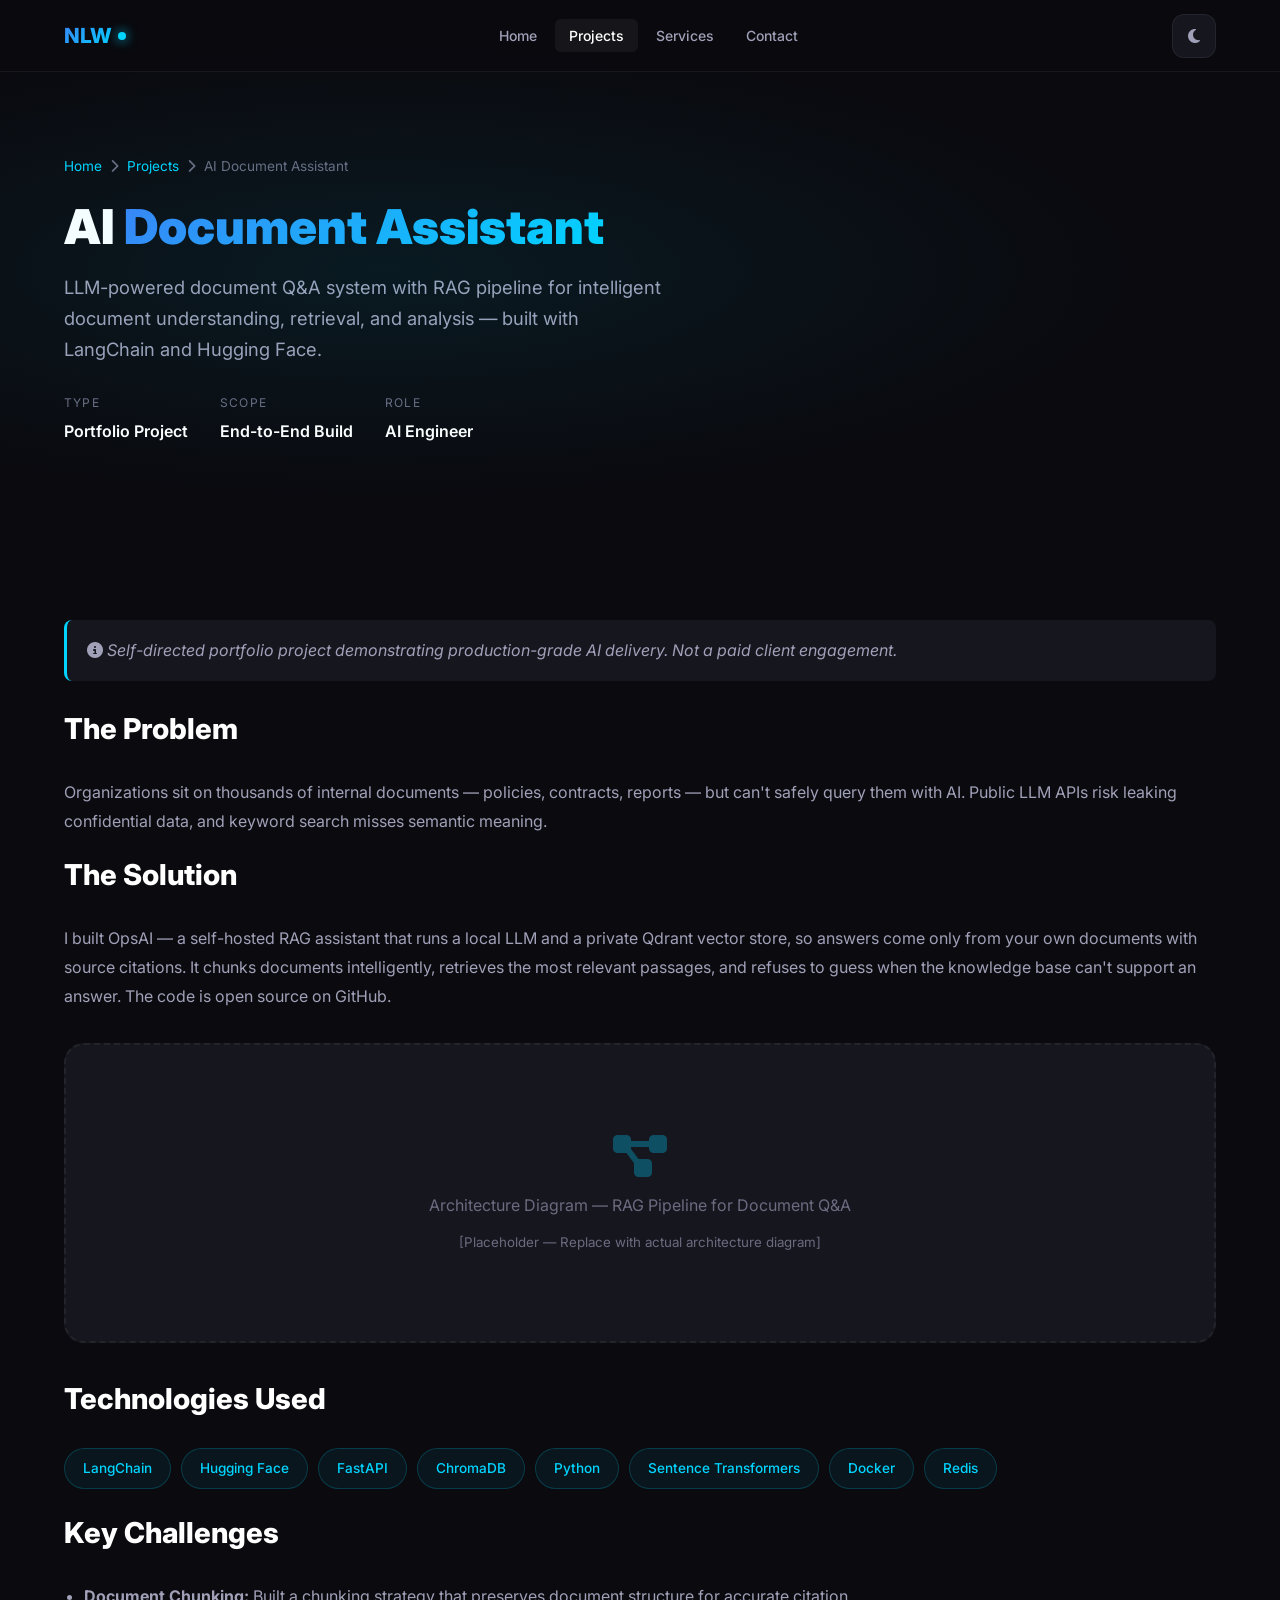
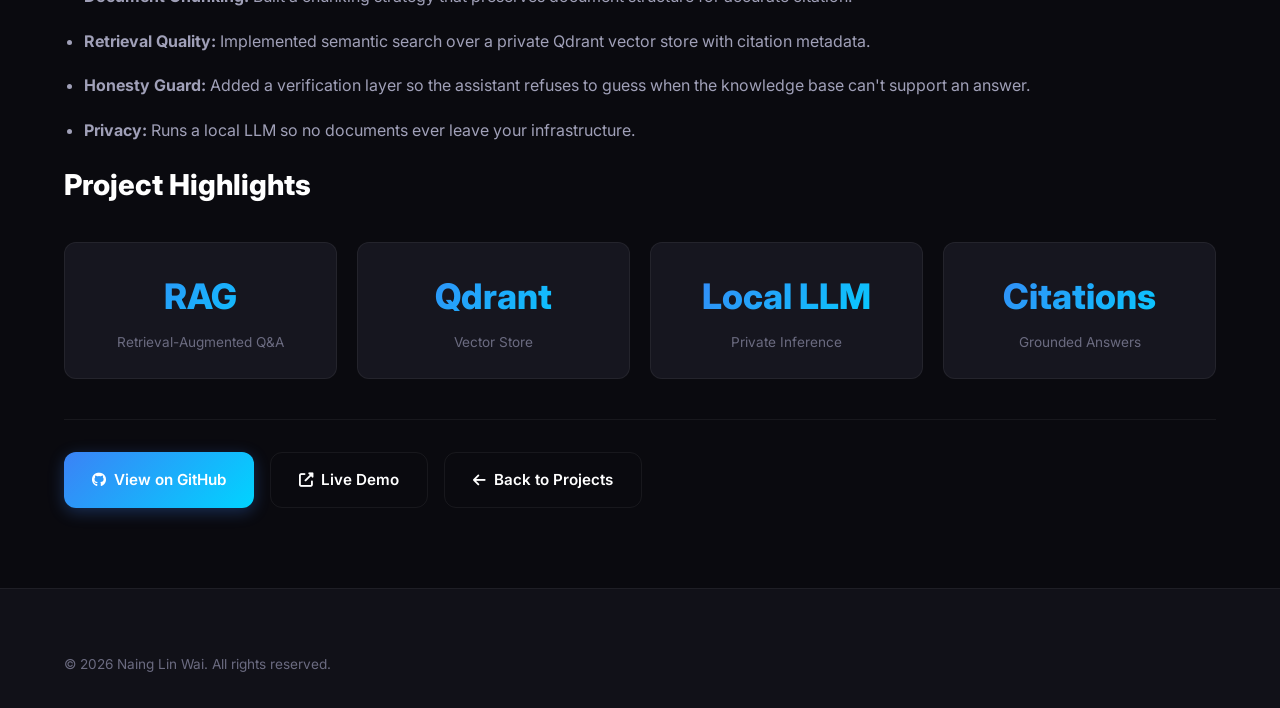
<file: projects/ai-document-assistant.html>
<!DOCTYPE html>
<html lang="en" data-theme="dark">
<head>
    <meta charset="UTF-8">
    <meta name="viewport" content="width=device-width, initial-scale=1.0">
    <meta name="description" content="AI Document Assistant — LLM-powered document Q&A system with RAG pipeline for intelligent document understanding using LangChain and Hugging Face.">
    <title>AI Document Assistant — Project Case Study | Naing Lin Wai</title>
    <link rel="stylesheet" href="https://cdnjs.cloudflare.com/ajax/libs/font-awesome/6.5.1/css/all.min.css">
    <link href="https://fonts.googleapis.com/css2?family=Inter:wght@300;400;500;600;700;800;900&family=JetBrains+Mono:wght@400;500;600&display=swap" rel="stylesheet">
    <link rel="stylesheet" href="../css/style.css">
    <style>
        .project-hero{min-height:60vh;display:flex;align-items:center;padding:120px 0 60px;position:relative;overflow:hidden}
        .project-hero::before{content:'';position:absolute;inset:0;background:radial-gradient(ellipse at 30% 50%,rgba(0,212,255,0.08) 0%,transparent 60%)}
        .project-breadcrumb{display:flex;align-items:center;gap:8px;font-size:.85rem;color:var(--text-muted);margin-bottom:20px}
        .project-breadcrumb a{color:var(--color-cyan-accent)}
        .project-hero h1{font-size:clamp(2rem,4vw,3rem);font-weight:900;margin-bottom:16px;line-height:1.2}
        .project-hero .subtitle{font-size:1.15rem;color:var(--text-secondary);max-width:600px;margin-bottom:28px}
        .project-meta{display:flex;flex-wrap:wrap;gap:32px}
        .project-meta-item{display:flex;flex-direction:column;gap:4px}
        .project-meta-item span:first-child{font-size:.75rem;text-transform:uppercase;letter-spacing:.1em;color:var(--text-muted)}
        .project-meta-item span:last-child{font-weight:600;color:var(--text-primary)}
        .project-section{padding:80px 0}
        .project-section h2{font-size:1.8rem;font-weight:800;margin-bottom:24px}
        .project-section h3{font-size:1.3rem;font-weight:700;margin-bottom:12px;margin-top:32px}
        .project-section p,.project-section li{color:var(--text-secondary);line-height:1.8;margin-bottom:16px}
        .project-section ul{padding-left:20px}
        .architecture-placeholder{width:100%;min-height:300px;background:var(--bg-card);border:2px dashed var(--border-color);border-radius:var(--radius-lg);display:flex;flex-direction:column;align-items:center;justify-content:center;color:var(--text-muted);gap:12px;margin:32px 0}
        .architecture-placeholder i{font-size:3rem;color:var(--color-cyan-accent);opacity:.3}
        .results-grid{display:grid;grid-template-columns:repeat(auto-fit,minmax(180px,1fr));gap:20px;margin:32px 0}
        .result-card{text-align:center;padding:24px;background:var(--bg-card);border:1px solid var(--border-color);border-radius:var(--radius-md)}
        .result-card .result-number{font-size:2.2rem;font-weight:800;background:var(--gradient-primary);-webkit-background-clip:text;-webkit-text-fill-color:transparent;background-clip:text;display:block}
        .result-card .result-label{font-size:.85rem;color:var(--text-muted);display:block;margin-top:4px}
        .tech-stack{display:flex;flex-wrap:wrap;gap:10px;margin:20px 0}
        .tech-badge{padding:8px 18px;font-size:.85rem;font-weight:500;background:rgba(0,212,255,0.06);color:var(--color-cyan-accent);border:1px solid var(--border-accent);border-radius:100px}
        .project-links-bar{display:flex;flex-wrap:wrap;gap:16px;margin-top:40px;padding-top:32px;border-top:1px solid var(--border-color)}
    </style>
</head>
<body class="is-preload">

<nav class="navbar" id="navbar">
    <div class="nav-container">
        <a href="../index.html" class="nav-logo"><span class="logo-text">NLW</span><span class="logo-dot"></span></a>
        <ul class="nav-links">
            <li><a href="../index.html#home" class="nav-link">Home</a></li>
            <li><a href="../index.html#projects" class="nav-link active">Projects</a></li>
            <li><a href="../index.html#services" class="nav-link">Services</a></li>
            <li><a href="../index.html#contact" class="nav-link">Contact</a></li>
        </ul>
        <div class="nav-actions">
            <button class="theme-toggle" id="theme-toggle" aria-label="Toggle theme"><i class="fas fa-sun"></i><i class="fas fa-moon"></i></button>
        </div>
    </div>
</nav>

<section class="project-hero">
    <div class="container">
        <div class="project-breadcrumb">
            <a href="../index.html">Home</a> <i class="fas fa-chevron-right"></i>
            <a href="../index.html#projects">Projects</a> <i class="fas fa-chevron-right"></i>
            <span>AI Document Assistant</span>
        </div>
        <h1>AI <span class="gradient-text">Document Assistant</span></h1>
        <p class="subtitle">LLM-powered document Q&A system with RAG pipeline for intelligent document understanding, retrieval, and analysis — built with LangChain and Hugging Face.</p>
        <div class="project-meta">
            <div class="project-meta-item"><span>Type</span><span>Portfolio Project</span></div>
            <div class="project-meta-item"><span>Scope</span><span>End-to-End Build</span></div>
            <div class="project-meta-item"><span>Role</span><span>AI Engineer</span></div>
        </div>
    </div>
</section>

<section class="project-section">
    <div class="container">
        <p class="project-note" style="padding:16px 20px;border-left:3px solid var(--color-cyan-accent);background:var(--bg-card);border-radius:8px;margin-bottom:24px;"><i class="fas fa-info-circle"></i> <em>Self-directed portfolio project demonstrating production-grade AI delivery. Not a paid client engagement.</em></p>
        <h2>The Problem</h2>
        <p>Organizations sit on thousands of internal documents — policies, contracts, reports — but can't safely query them with AI. Public LLM APIs risk leaking confidential data, and keyword search misses semantic meaning.</p>

        <h2>The Solution</h2>
        <p>I built OpsAI — a self-hosted RAG assistant that runs a local LLM and a private Qdrant vector store, so answers come only from your own documents with source citations. It chunks documents intelligently, retrieves the most relevant passages, and refuses to guess when the knowledge base can't support an answer. The code is open source on GitHub.</p>

        <div class="architecture-placeholder">
            <i class="fas fa-project-diagram"></i>
            <span>Architecture Diagram — RAG Pipeline for Document Q&A</span>
            <small>[Placeholder — Replace with actual architecture diagram]</small>
        </div>

        <h2>Technologies Used</h2>
        <div class="tech-stack">
            <span class="tech-badge">LangChain</span><span class="tech-badge">Hugging Face</span><span class="tech-badge">FastAPI</span><span class="tech-badge">ChromaDB</span>
            <span class="tech-badge">Python</span><span class="tech-badge">Sentence Transformers</span><span class="tech-badge">Docker</span><span class="tech-badge">Redis</span>
        </div>

        <h2>Key Challenges</h2>
        <ul>
            <li><strong>Document Chunking:</strong> Built a chunking strategy that preserves document structure for accurate citation.</li>
            <li><strong>Retrieval Quality:</strong> Implemented semantic search over a private Qdrant vector store with citation metadata.</li>
            <li><strong>Honesty Guard:</strong> Added a verification layer so the assistant refuses to guess when the knowledge base can't support an answer.</li>
            <li><strong>Privacy:</strong> Runs a local LLM so no documents ever leave your infrastructure.</li>
        </ul>

        <h2>Project Highlights</h2>
        <div class="results-grid">
            <div class="result-card"><span class="result-number">RAG</span><span class="result-label">Retrieval-Augmented Q&amp;A</span></div>
            <div class="result-card"><span class="result-number">Qdrant</span><span class="result-label">Vector Store</span></div>
            <div class="result-card"><span class="result-number">Local LLM</span><span class="result-label">Private Inference</span></div>
            <div class="result-card"><span class="result-number">Citations</span><span class="result-label">Grounded Answers</span></div>
        </div>

        <div class="project-links-bar">
            <a href="https://github.com/nainglinwai1/opsai" target="_blank" rel="noopener" class="btn btn-primary"><i class="fab fa-github"></i> View on GitHub</a>
            <a href="#" class="btn btn-secondary"><i class="fas fa-external-link-alt"></i> Live Demo</a>
            <a href="../index.html#projects" class="btn btn-secondary"><i class="fas fa-arrow-left"></i> Back to Projects</a>
        </div>
    </div>
</section>

<footer class="footer"><div class="container"><div class="footer-bottom" style="border-top:none;padding-top:0"><p>&copy; 2026 Naing Lin Wai. All rights reserved.</p></div></div></footer>

<script>
    (function(){
        var t=document.getElementById('theme-toggle');
        if(t){t.addEventListener('click',function(){var h=document.documentElement;var c=h.getAttribute('data-theme');var n=c==='dark'?'light':'dark';h.setAttribute('data-theme',n);localStorage.setItem('theme',n)})}
        var s=localStorage.getItem('theme');if(s)document.documentElement.setAttribute('data-theme',s);
        setTimeout(function(){document.body.classList.remove('is-preload')},100);
    })();
</script>
</body>
</html>
</file>
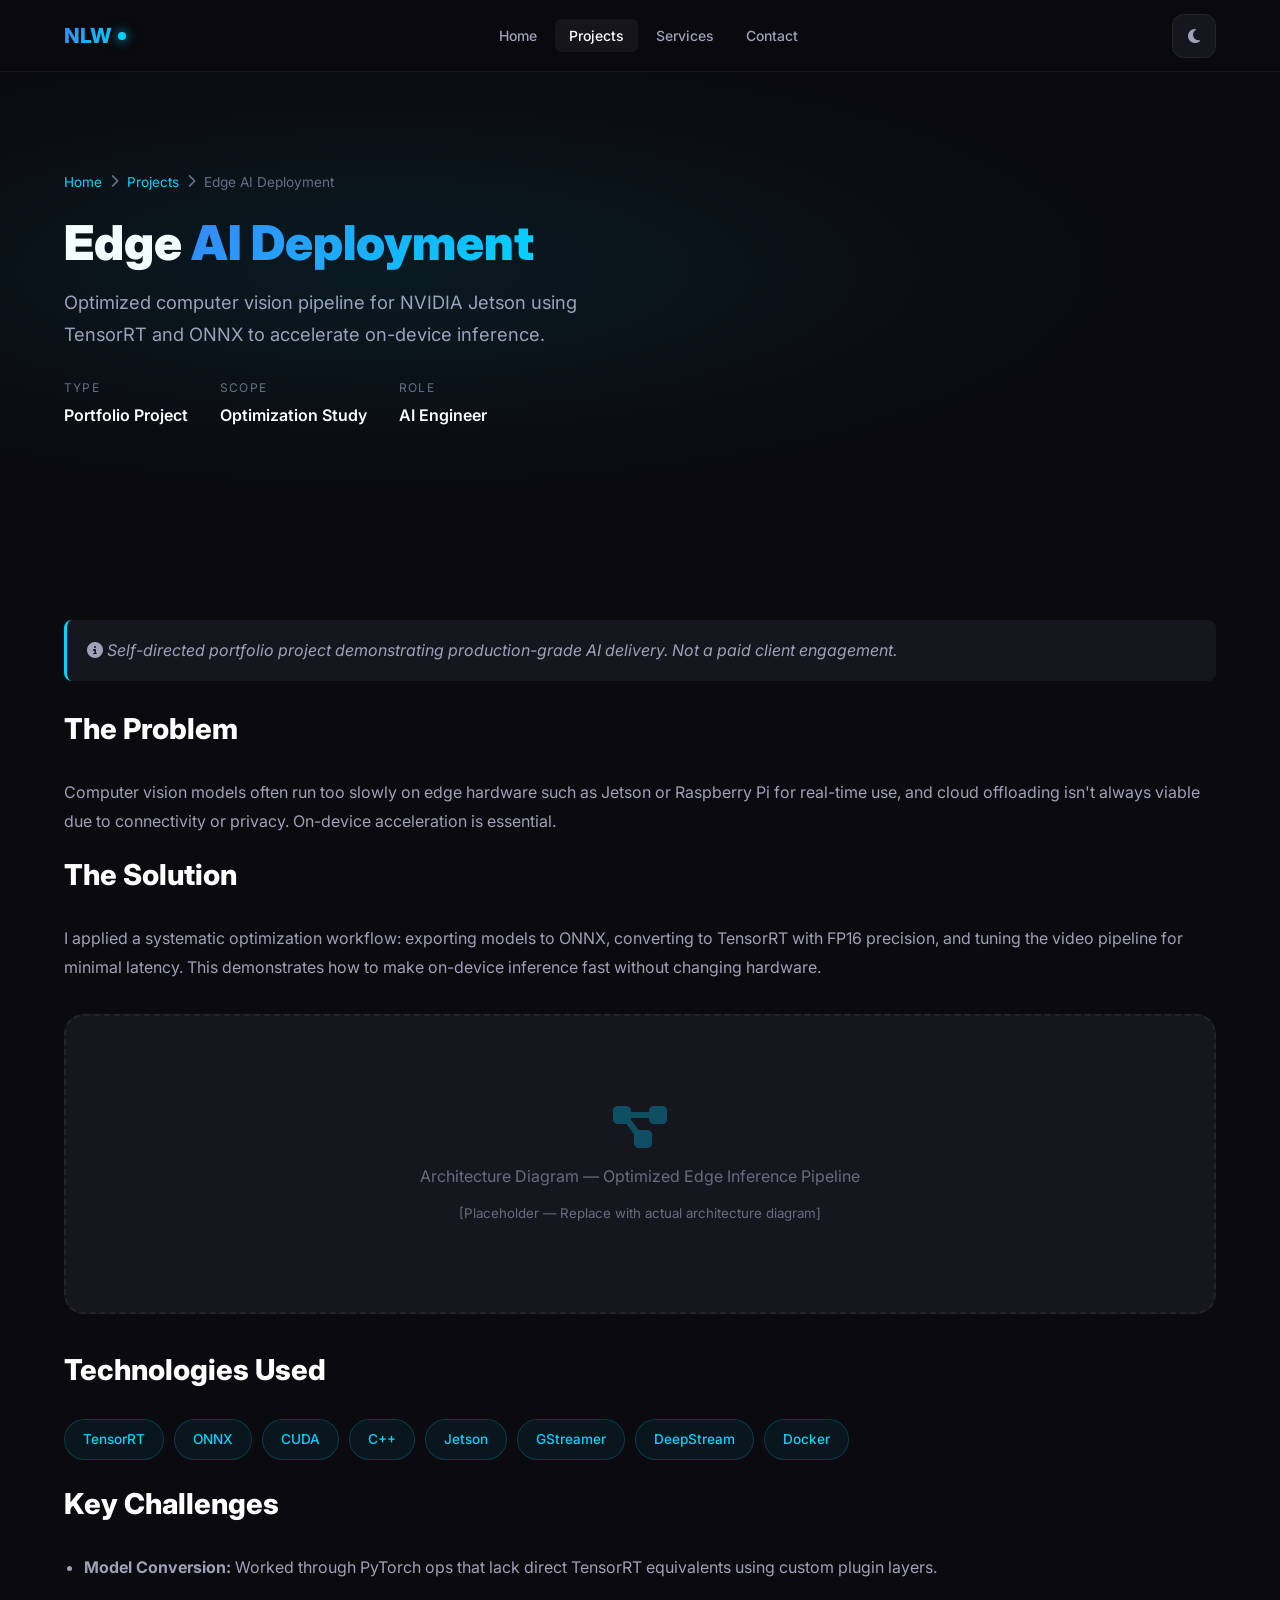
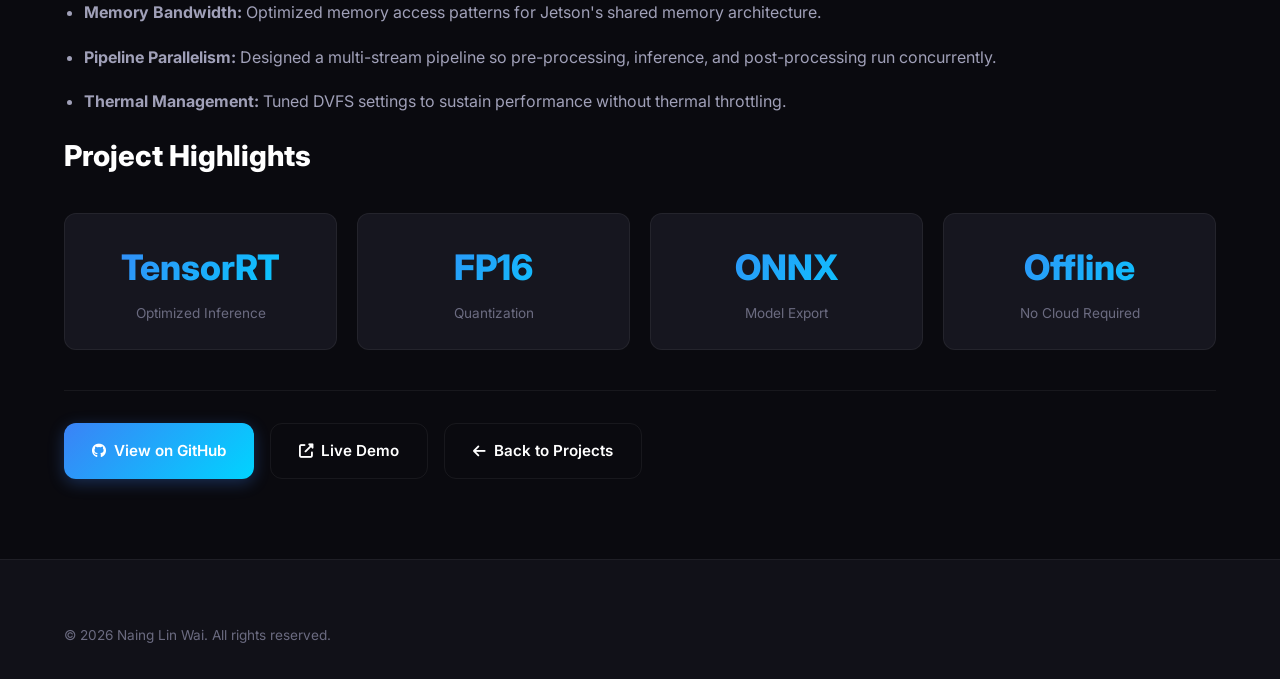
<file: projects/edge-ai-deployment.html>
<!DOCTYPE html>
<html lang="en" data-theme="dark">
<head>
    <meta charset="UTF-8">
    <meta name="viewport" content="width=device-width, initial-scale=1.0">
    <meta name="description" content="Edge AI Deployment — Optimized computer vision pipeline for NVIDIA Jetson using TensorRT and ONNX acceleration.">
    <title>Edge AI Deployment — Project Case Study | Naing Lin Wai</title>
    <link rel="stylesheet" href="https://cdnjs.cloudflare.com/ajax/libs/font-awesome/6.5.1/css/all.min.css">
    <link href="https://fonts.googleapis.com/css2?family=Inter:wght@300;400;500;600;700;800;900&family=JetBrains+Mono:wght@400;500;600&display=swap" rel="stylesheet">
    <link rel="stylesheet" href="../css/style.css">
    <style>
        .project-hero{min-height:60vh;display:flex;align-items:center;padding:120px 0 60px;position:relative;overflow:hidden}
        .project-hero::before{content:'';position:absolute;inset:0;background:radial-gradient(ellipse at 30% 50%,rgba(0,212,255,0.08) 0%,transparent 60%)}
        .project-breadcrumb{display:flex;align-items:center;gap:8px;font-size:.85rem;color:var(--text-muted);margin-bottom:20px}
        .project-breadcrumb a{color:var(--color-cyan-accent)}
        .project-hero h1{font-size:clamp(2rem,4vw,3rem);font-weight:900;margin-bottom:16px;line-height:1.2}
        .project-hero .subtitle{font-size:1.15rem;color:var(--text-secondary);max-width:600px;margin-bottom:28px}
        .project-meta{display:flex;flex-wrap:wrap;gap:32px}
        .project-meta-item{display:flex;flex-direction:column;gap:4px}
        .project-meta-item span:first-child{font-size:.75rem;text-transform:uppercase;letter-spacing:.1em;color:var(--text-muted)}
        .project-meta-item span:last-child{font-weight:600;color:var(--text-primary)}
        .project-section{padding:80px 0}
        .project-section h2{font-size:1.8rem;font-weight:800;margin-bottom:24px}
        .project-section h3{font-size:1.3rem;font-weight:700;margin-bottom:12px;margin-top:32px}
        .project-section p,.project-section li{color:var(--text-secondary);line-height:1.8;margin-bottom:16px}
        .project-section ul{padding-left:20px}
        .architecture-placeholder{width:100%;min-height:300px;background:var(--bg-card);border:2px dashed var(--border-color);border-radius:var(--radius-lg);display:flex;flex-direction:column;align-items:center;justify-content:center;color:var(--text-muted);gap:12px;margin:32px 0}
        .architecture-placeholder i{font-size:3rem;color:var(--color-cyan-accent);opacity:.3}
        .results-grid{display:grid;grid-template-columns:repeat(auto-fit,minmax(180px,1fr));gap:20px;margin:32px 0}
        .result-card{text-align:center;padding:24px;background:var(--bg-card);border:1px solid var(--border-color);border-radius:var(--radius-md)}
        .result-card .result-number{font-size:2.2rem;font-weight:800;background:var(--gradient-primary);-webkit-background-clip:text;-webkit-text-fill-color:transparent;background-clip:text;display:block}
        .result-card .result-label{font-size:.85rem;color:var(--text-muted);display:block;margin-top:4px}
        .tech-stack{display:flex;flex-wrap:wrap;gap:10px;margin:20px 0}
        .tech-badge{padding:8px 18px;font-size:.85rem;font-weight:500;background:rgba(0,212,255,0.06);color:var(--color-cyan-accent);border:1px solid var(--border-accent);border-radius:100px}
        .project-links-bar{display:flex;flex-wrap:wrap;gap:16px;margin-top:40px;padding-top:32px;border-top:1px solid var(--border-color)}
    </style>
</head>
<body class="is-preload">

<nav class="navbar" id="navbar">
    <div class="nav-container">
        <a href="../index.html" class="nav-logo"><span class="logo-text">NLW</span><span class="logo-dot"></span></a>
        <ul class="nav-links">
            <li><a href="../index.html#home" class="nav-link">Home</a></li>
            <li><a href="../index.html#projects" class="nav-link active">Projects</a></li>
            <li><a href="../index.html#services" class="nav-link">Services</a></li>
            <li><a href="../index.html#contact" class="nav-link">Contact</a></li>
        </ul>
        <div class="nav-actions">
            <button class="theme-toggle" id="theme-toggle" aria-label="Toggle theme"><i class="fas fa-sun"></i><i class="fas fa-moon"></i></button>
        </div>
    </div>
</nav>

<section class="project-hero">
    <div class="container">
        <div class="project-breadcrumb">
            <a href="../index.html">Home</a> <i class="fas fa-chevron-right"></i>
            <a href="../index.html#projects">Projects</a> <i class="fas fa-chevron-right"></i>
            <span>Edge AI Deployment</span>
        </div>
        <h1>Edge <span class="gradient-text">AI Deployment</span></h1>
        <p class="subtitle">Optimized computer vision pipeline for NVIDIA Jetson using TensorRT and ONNX to accelerate on-device inference.</p>
        <div class="project-meta">
            <div class="project-meta-item"><span>Type</span><span>Portfolio Project</span></div>
            <div class="project-meta-item"><span>Scope</span><span>Optimization Study</span></div>
            <div class="project-meta-item"><span>Role</span><span>AI Engineer</span></div>
        </div>
    </div>
</section>

<section class="project-section">
    <div class="container">
        <p class="project-note" style="padding:16px 20px;border-left:3px solid var(--color-cyan-accent);background:var(--bg-card);border-radius:8px;margin-bottom:24px;"><i class="fas fa-info-circle"></i> <em>Self-directed portfolio project demonstrating production-grade AI delivery. Not a paid client engagement.</em></p>
        <h2>The Problem</h2>
        <p>Computer vision models often run too slowly on edge hardware such as Jetson or Raspberry Pi for real-time use, and cloud offloading isn't always viable due to connectivity or privacy. On-device acceleration is essential.</p>

        <h2>The Solution</h2>
        <p>I applied a systematic optimization workflow: exporting models to ONNX, converting to TensorRT with FP16 precision, and tuning the video pipeline for minimal latency. This demonstrates how to make on-device inference fast without changing hardware.</p>

        <div class="architecture-placeholder">
            <i class="fas fa-project-diagram"></i>
            <span>Architecture Diagram — Optimized Edge Inference Pipeline</span>
            <small>[Placeholder — Replace with actual architecture diagram]</small>
        </div>

        <h2>Technologies Used</h2>
        <div class="tech-stack">
            <span class="tech-badge">TensorRT</span><span class="tech-badge">ONNX</span><span class="tech-badge">CUDA</span><span class="tech-badge">C++</span>
            <span class="tech-badge">Jetson</span><span class="tech-badge">GStreamer</span><span class="tech-badge">DeepStream</span><span class="tech-badge">Docker</span>
        </div>

        <h2>Key Challenges</h2>
        <ul>
            <li><strong>Model Conversion:</strong> Worked through PyTorch ops that lack direct TensorRT equivalents using custom plugin layers.</li>
            <li><strong>Memory Bandwidth:</strong> Optimized memory access patterns for Jetson's shared memory architecture.</li>
            <li><strong>Pipeline Parallelism:</strong> Designed a multi-stream pipeline so pre-processing, inference, and post-processing run concurrently.</li>
            <li><strong>Thermal Management:</strong> Tuned DVFS settings to sustain performance without thermal throttling.</li>
        </ul>

        <h2>Project Highlights</h2>
        <div class="results-grid">
            <div class="result-card"><span class="result-number">TensorRT</span><span class="result-label">Optimized Inference</span></div>
            <div class="result-card"><span class="result-number">FP16</span><span class="result-label">Quantization</span></div>
            <div class="result-card"><span class="result-number">ONNX</span><span class="result-label">Model Export</span></div>
            <div class="result-card"><span class="result-number">Offline</span><span class="result-label">No Cloud Required</span></div>
        </div>

        <div class="project-links-bar">
            <a href="#" class="btn btn-primary"><i class="fab fa-github"></i> View on GitHub</a>
            <a href="#" class="btn btn-secondary"><i class="fas fa-external-link-alt"></i> Live Demo</a>
            <a href="../index.html#projects" class="btn btn-secondary"><i class="fas fa-arrow-left"></i> Back to Projects</a>
        </div>
    </div>
</section>

<footer class="footer"><div class="container"><div class="footer-bottom" style="border-top:none;padding-top:0"><p>&copy; 2026 Naing Lin Wai. All rights reserved.</p></div></div></footer>

<script>
    (function(){
        var t=document.getElementById('theme-toggle');
        if(t){t.addEventListener('click',function(){var h=document.documentElement;var c=h.getAttribute('data-theme');var n=c==='dark'?'light':'dark';h.setAttribute('data-theme',n);localStorage.setItem('theme',n)})}
        var s=localStorage.getItem('theme');if(s)document.documentElement.setAttribute('data-theme',s);
        setTimeout(function(){document.body.classList.remove('is-preload')},100);
    })();
</script>
</body>
</html>
</file>
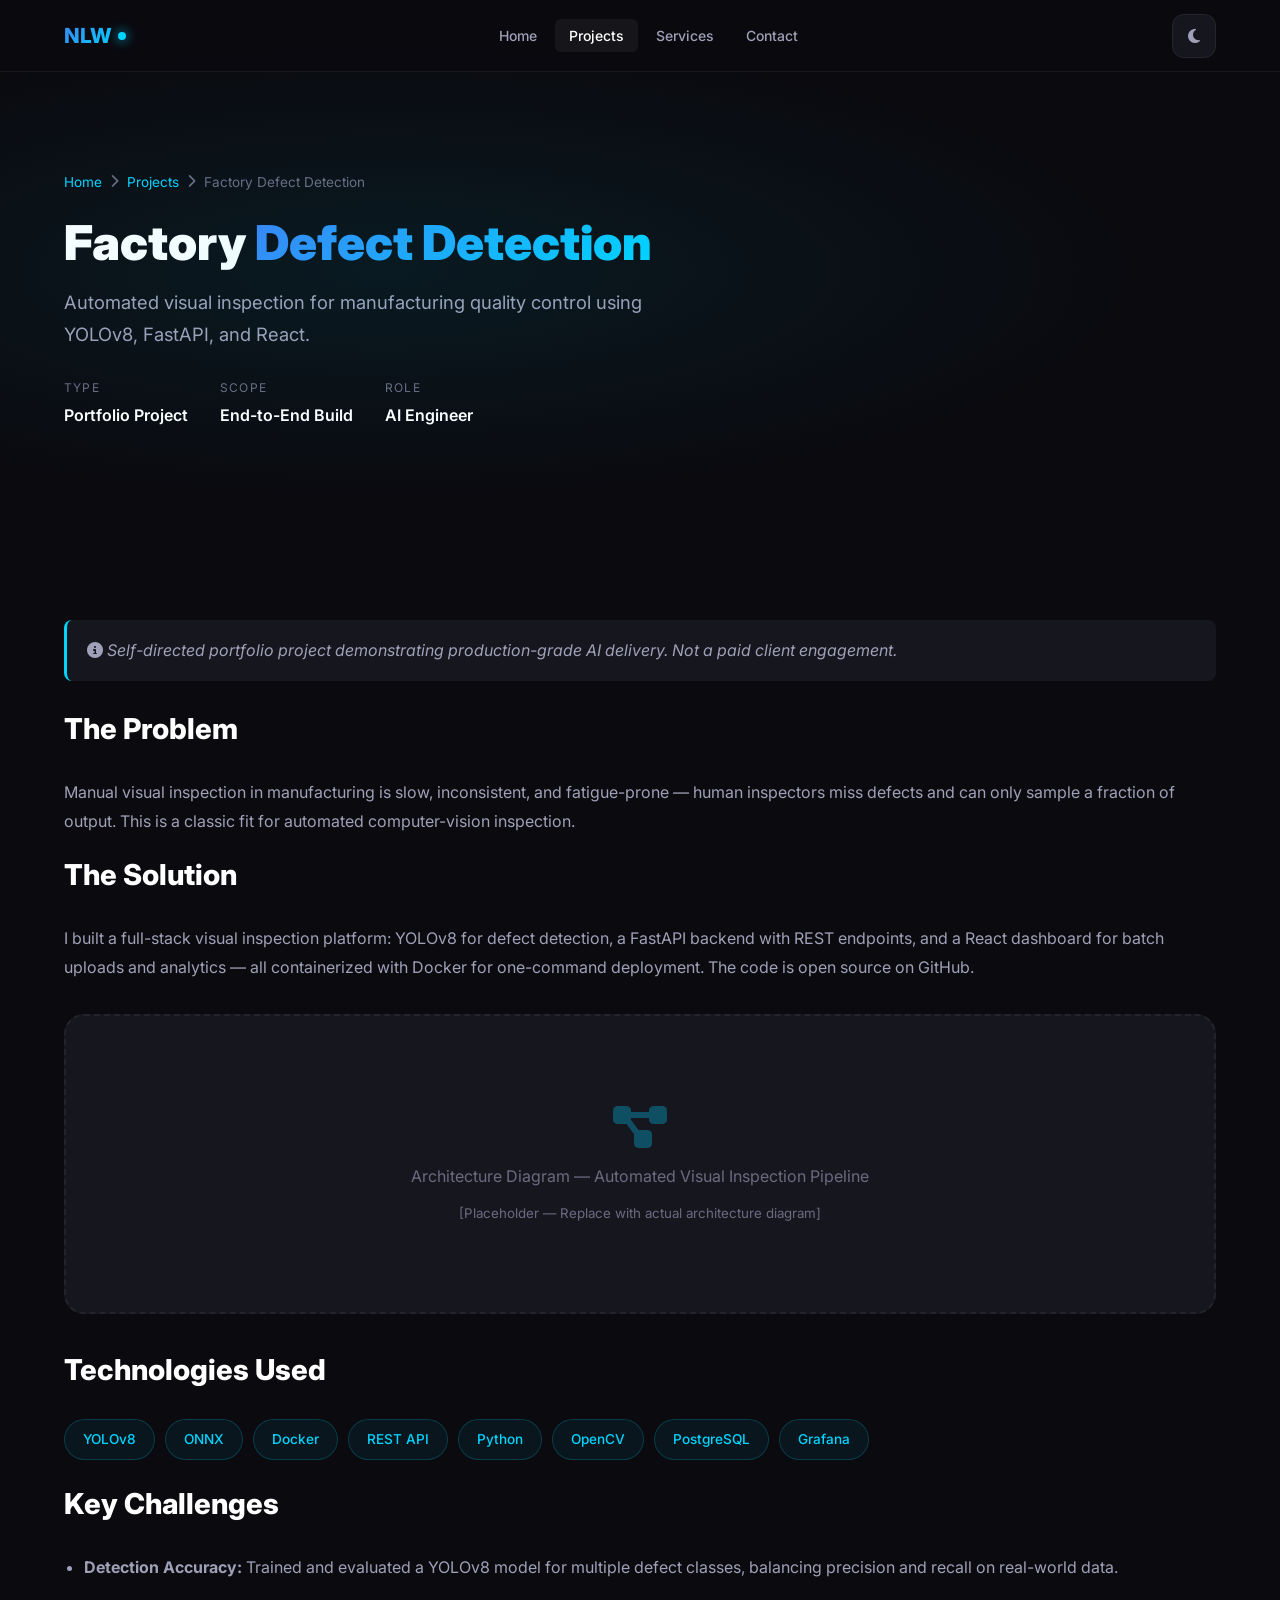
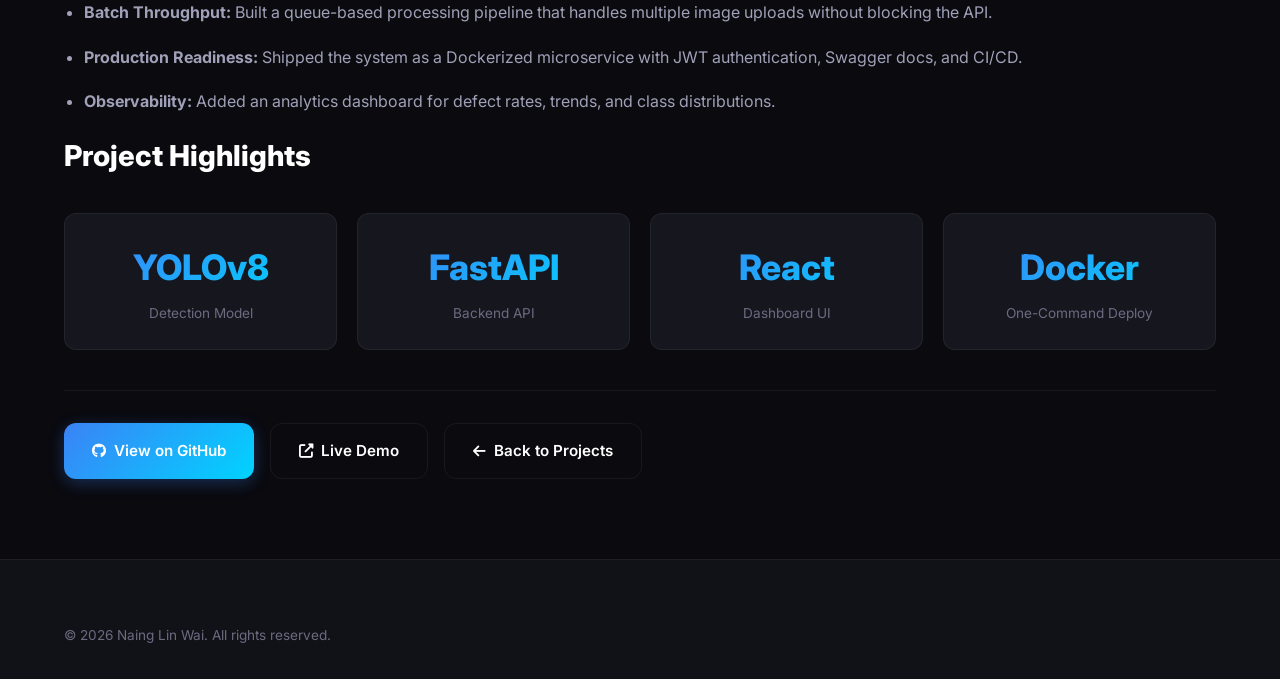
<file: projects/factory-defect-detection.html>
<!DOCTYPE html>
<html lang="en" data-theme="dark">
<head>
    <meta charset="UTF-8">
    <meta name="viewport" content="width=device-width, initial-scale=1.0">
    <meta name="description" content="Factory Defect Detection — Automated visual inspection for manufacturing quality control using YOLOv8, FastAPI, and React.">
    <title>Factory Defect Detection — Project Case Study | Naing Lin Wai</title>
    <link rel="stylesheet" href="https://cdnjs.cloudflare.com/ajax/libs/font-awesome/6.5.1/css/all.min.css">
    <link href="https://fonts.googleapis.com/css2?family=Inter:wght@300;400;500;600;700;800;900&family=JetBrains+Mono:wght@400;500;600&display=swap" rel="stylesheet">
    <link rel="stylesheet" href="../css/style.css">
    <style>
        .project-hero{min-height:60vh;display:flex;align-items:center;padding:120px 0 60px;position:relative;overflow:hidden}
        .project-hero::before{content:'';position:absolute;inset:0;background:radial-gradient(ellipse at 30% 50%,rgba(0,212,255,0.08) 0%,transparent 60%)}
        .project-breadcrumb{display:flex;align-items:center;gap:8px;font-size:.85rem;color:var(--text-muted);margin-bottom:20px}
        .project-breadcrumb a{color:var(--color-cyan-accent)}
        .project-hero h1{font-size:clamp(2rem,4vw,3rem);font-weight:900;margin-bottom:16px;line-height:1.2}
        .project-hero .subtitle{font-size:1.15rem;color:var(--text-secondary);max-width:600px;margin-bottom:28px}
        .project-meta{display:flex;flex-wrap:wrap;gap:32px}
        .project-meta-item{display:flex;flex-direction:column;gap:4px}
        .project-meta-item span:first-child{font-size:.75rem;text-transform:uppercase;letter-spacing:.1em;color:var(--text-muted)}
        .project-meta-item span:last-child{font-weight:600;color:var(--text-primary)}
        .project-section{padding:80px 0}
        .project-section h2{font-size:1.8rem;font-weight:800;margin-bottom:24px}
        .project-section h3{font-size:1.3rem;font-weight:700;margin-bottom:12px;margin-top:32px}
        .project-section p,.project-section li{color:var(--text-secondary);line-height:1.8;margin-bottom:16px}
        .project-section ul{padding-left:20px}
        .architecture-placeholder{width:100%;min-height:300px;background:var(--bg-card);border:2px dashed var(--border-color);border-radius:var(--radius-lg);display:flex;flex-direction:column;align-items:center;justify-content:center;color:var(--text-muted);gap:12px;margin:32px 0}
        .architecture-placeholder i{font-size:3rem;color:var(--color-cyan-accent);opacity:.3}
        .results-grid{display:grid;grid-template-columns:repeat(auto-fit,minmax(180px,1fr));gap:20px;margin:32px 0}
        .result-card{text-align:center;padding:24px;background:var(--bg-card);border:1px solid var(--border-color);border-radius:var(--radius-md)}
        .result-card .result-number{font-size:2.2rem;font-weight:800;background:var(--gradient-primary);-webkit-background-clip:text;-webkit-text-fill-color:transparent;background-clip:text;display:block}
        .result-card .result-label{font-size:.85rem;color:var(--text-muted);display:block;margin-top:4px}
        .tech-stack{display:flex;flex-wrap:wrap;gap:10px;margin:20px 0}
        .tech-badge{padding:8px 18px;font-size:.85rem;font-weight:500;background:rgba(0,212,255,0.06);color:var(--color-cyan-accent);border:1px solid var(--border-accent);border-radius:100px}
        .project-links-bar{display:flex;flex-wrap:wrap;gap:16px;margin-top:40px;padding-top:32px;border-top:1px solid var(--border-color)}
    </style>
</head>
<body class="is-preload">

<nav class="navbar" id="navbar">
    <div class="nav-container">
        <a href="../index.html" class="nav-logo"><span class="logo-text">NLW</span><span class="logo-dot"></span></a>
        <ul class="nav-links">
            <li><a href="../index.html#home" class="nav-link">Home</a></li>
            <li><a href="../index.html#projects" class="nav-link active">Projects</a></li>
            <li><a href="../index.html#services" class="nav-link">Services</a></li>
            <li><a href="../index.html#contact" class="nav-link">Contact</a></li>
        </ul>
        <div class="nav-actions">
            <button class="theme-toggle" id="theme-toggle" aria-label="Toggle theme"><i class="fas fa-sun"></i><i class="fas fa-moon"></i></button>
        </div>
    </div>
</nav>

<section class="project-hero">
    <div class="container">
        <div class="project-breadcrumb">
            <a href="../index.html">Home</a> <i class="fas fa-chevron-right"></i>
            <a href="../index.html#projects">Projects</a> <i class="fas fa-chevron-right"></i>
            <span>Factory Defect Detection</span>
        </div>
        <h1>Factory <span class="gradient-text">Defect Detection</span></h1>
        <p class="subtitle">Automated visual inspection for manufacturing quality control using YOLOv8, FastAPI, and React.</p>
        <div class="project-meta">
            <div class="project-meta-item"><span>Type</span><span>Portfolio Project</span></div>
            <div class="project-meta-item"><span>Scope</span><span>End-to-End Build</span></div>
            <div class="project-meta-item"><span>Role</span><span>AI Engineer</span></div>
        </div>
    </div>
</section>

<section class="project-section">
    <div class="container">
        <p class="project-note" style="padding:16px 20px;border-left:3px solid var(--color-cyan-accent);background:var(--bg-card);border-radius:8px;margin-bottom:24px;"><i class="fas fa-info-circle"></i> <em>Self-directed portfolio project demonstrating production-grade AI delivery. Not a paid client engagement.</em></p>
        <h2>The Problem</h2>
        <p>Manual visual inspection in manufacturing is slow, inconsistent, and fatigue-prone — human inspectors miss defects and can only sample a fraction of output. This is a classic fit for automated computer-vision inspection.</p>

        <h2>The Solution</h2>
        <p>I built a full-stack visual inspection platform: YOLOv8 for defect detection, a FastAPI backend with REST endpoints, and a React dashboard for batch uploads and analytics — all containerized with Docker for one-command deployment. The code is open source on GitHub.</p>

        <div class="architecture-placeholder">
            <i class="fas fa-project-diagram"></i>
            <span>Architecture Diagram — Automated Visual Inspection Pipeline</span>
            <small>[Placeholder — Replace with actual architecture diagram]</small>
        </div>

        <h2>Technologies Used</h2>
        <div class="tech-stack">
            <span class="tech-badge">YOLOv8</span><span class="tech-badge">ONNX</span><span class="tech-badge">Docker</span><span class="tech-badge">REST API</span>
            <span class="tech-badge">Python</span><span class="tech-badge">OpenCV</span><span class="tech-badge">PostgreSQL</span><span class="tech-badge">Grafana</span>
        </div>

        <h2>Key Challenges</h2>
        <ul>
            <li><strong>Detection Accuracy:</strong> Trained and evaluated a YOLOv8 model for multiple defect classes, balancing precision and recall on real-world data.</li>
            <li><strong>Batch Throughput:</strong> Built a queue-based processing pipeline that handles multiple image uploads without blocking the API.</li>
            <li><strong>Production Readiness:</strong> Shipped the system as a Dockerized microservice with JWT authentication, Swagger docs, and CI/CD.</li>
            <li><strong>Observability:</strong> Added an analytics dashboard for defect rates, trends, and class distributions.</li>
        </ul>

        <h2>Project Highlights</h2>
        <div class="results-grid">
            <div class="result-card"><span class="result-number">YOLOv8</span><span class="result-label">Detection Model</span></div>
            <div class="result-card"><span class="result-number">FastAPI</span><span class="result-label">Backend API</span></div>
            <div class="result-card"><span class="result-number">React</span><span class="result-label">Dashboard UI</span></div>
            <div class="result-card"><span class="result-number">Docker</span><span class="result-label">One-Command Deploy</span></div>
        </div>

        <div class="project-links-bar">
            <a href="https://github.com/nainglinwai1/defectdetect-ai" target="_blank" rel="noopener" class="btn btn-primary"><i class="fab fa-github"></i> View on GitHub</a>
            <a href="#" class="btn btn-secondary"><i class="fas fa-external-link-alt"></i> Live Demo</a>
            <a href="../index.html#projects" class="btn btn-secondary"><i class="fas fa-arrow-left"></i> Back to Projects</a>
        </div>
    </div>
</section>

<footer class="footer"><div class="container"><div class="footer-bottom" style="border-top:none;padding-top:0"><p>&copy; 2026 Naing Lin Wai. All rights reserved.</p></div></div></footer>

<script>
    (function(){
        var t=document.getElementById('theme-toggle');
        if(t){t.addEventListener('click',function(){var h=document.documentElement;var c=h.getAttribute('data-theme');var n=c==='dark'?'light':'dark';h.setAttribute('data-theme',n);localStorage.setItem('theme',n)})}
        var s=localStorage.getItem('theme');if(s)document.documentElement.setAttribute('data-theme',s);
        setTimeout(function(){document.body.classList.remove('is-preload')},100);
    })();
</script>
</body>
</html>
</file>
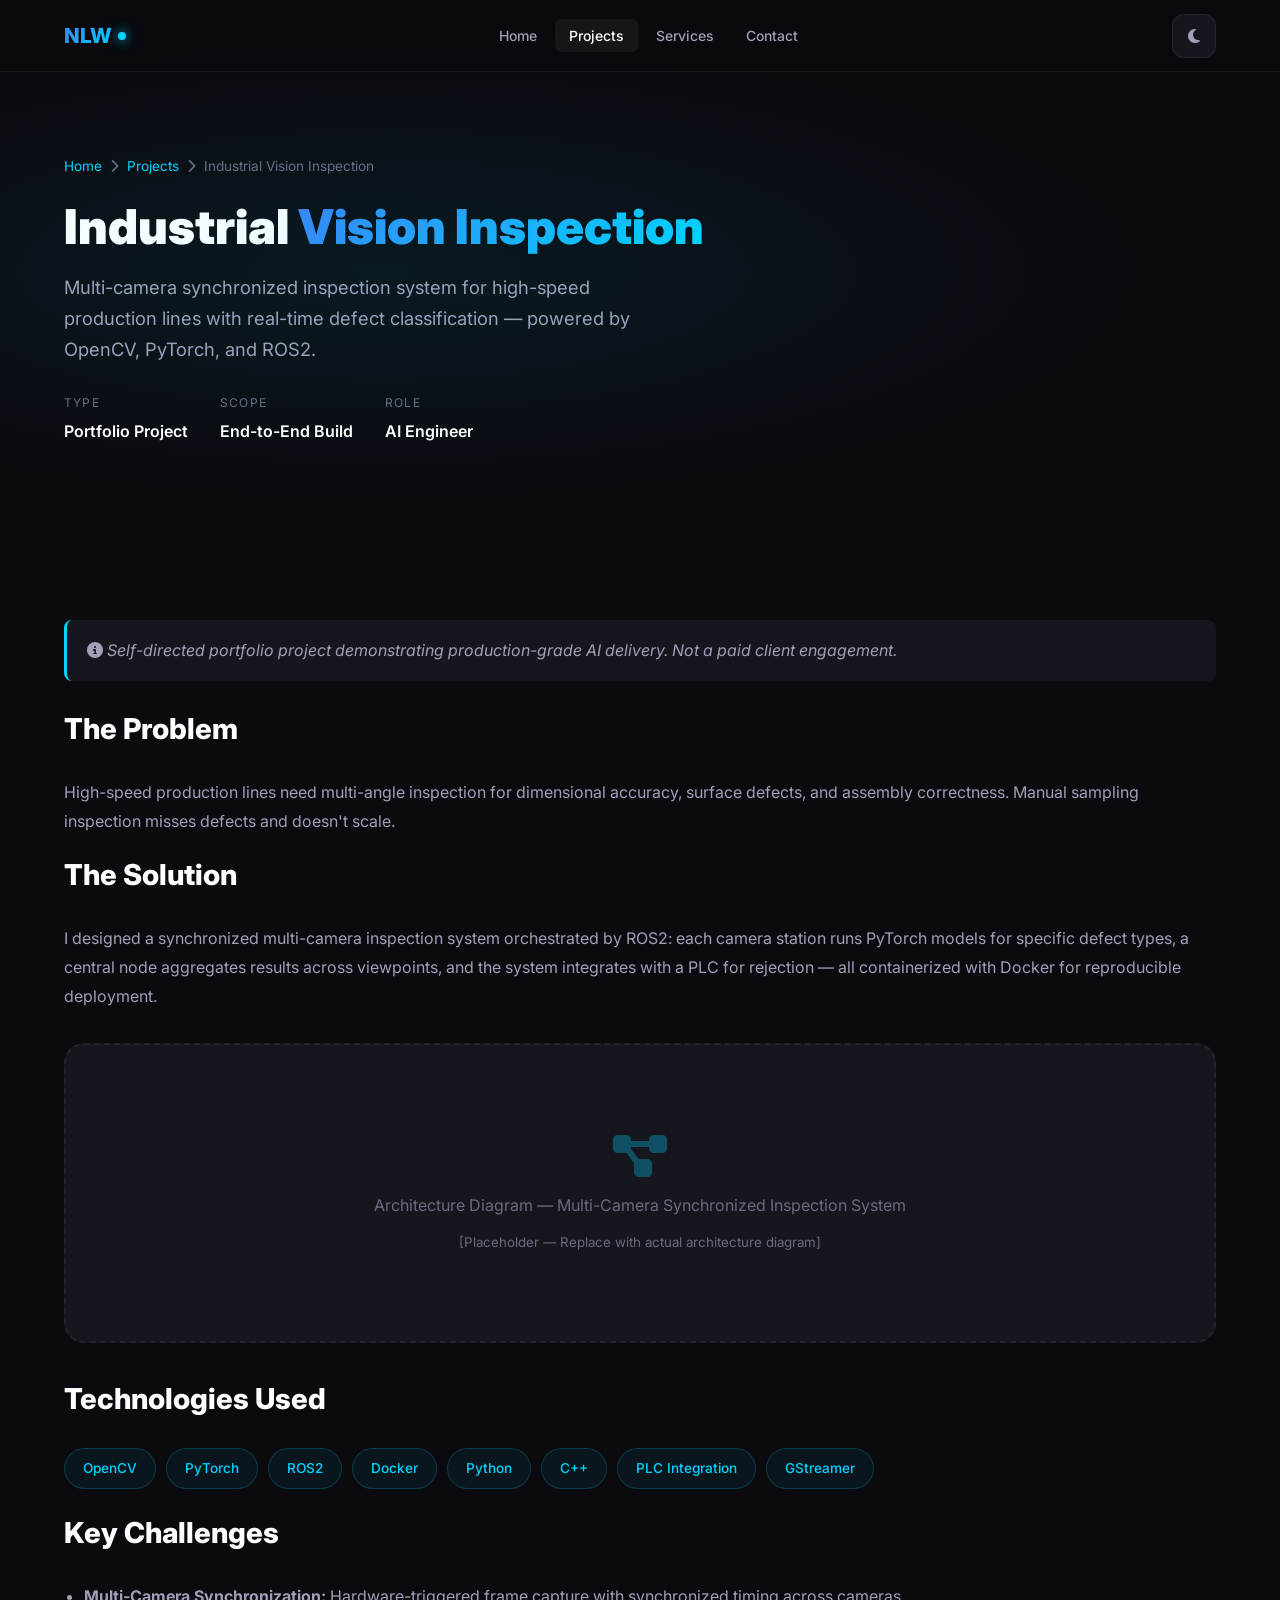
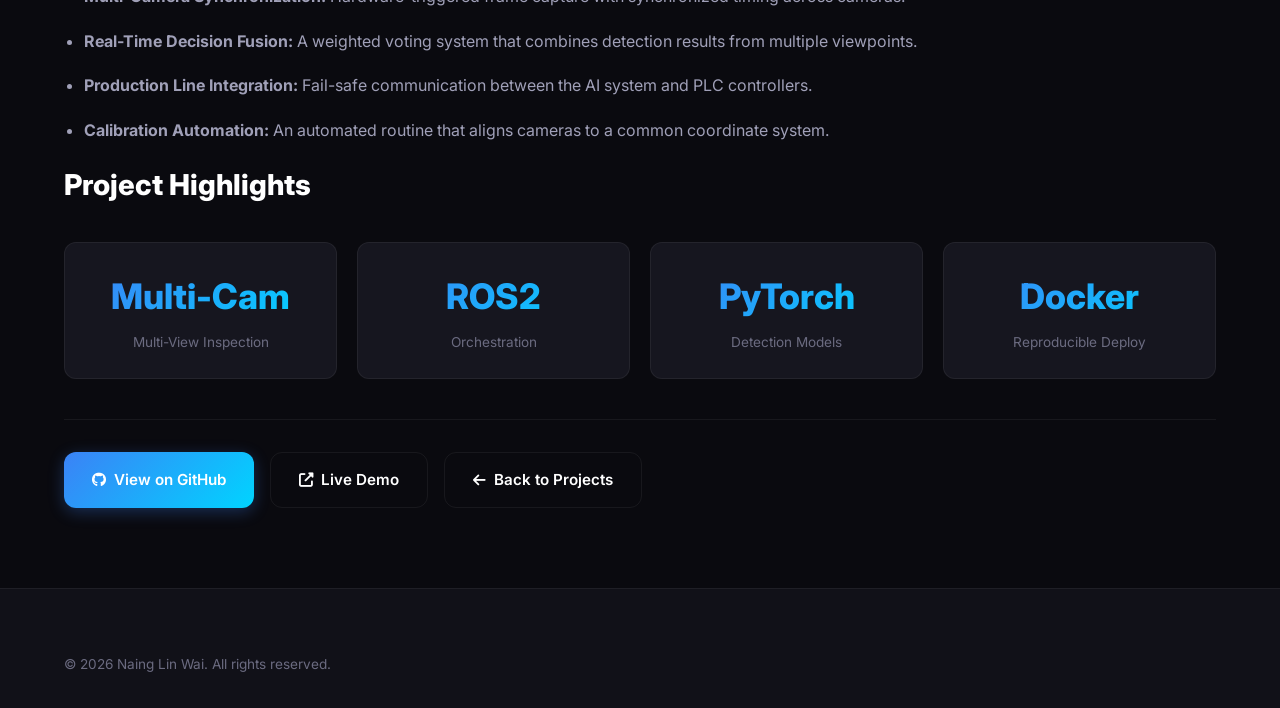
<file: projects/industrial-vision.html>
<!DOCTYPE html>
<html lang="en" data-theme="dark">
<head>
    <meta charset="UTF-8">
    <meta name="viewport" content="width=device-width, initial-scale=1.0">
    <meta name="description" content="Industrial Vision Inspection — Multi-camera synchronized inspection system for high-speed production lines with real-time defect classification using OpenCV and PyTorch.">
    <title>Industrial Vision Inspection — Project Case Study | Naing Lin Wai</title>
    <link rel="stylesheet" href="https://cdnjs.cloudflare.com/ajax/libs/font-awesome/6.5.1/css/all.min.css">
    <link href="https://fonts.googleapis.com/css2?family=Inter:wght@300;400;500;600;700;800;900&family=JetBrains+Mono:wght@400;500;600&display=swap" rel="stylesheet">
    <link rel="stylesheet" href="../css/style.css">
    <style>
        .project-hero{min-height:60vh;display:flex;align-items:center;padding:120px 0 60px;position:relative;overflow:hidden}
        .project-hero::before{content:'';position:absolute;inset:0;background:radial-gradient(ellipse at 30% 50%,rgba(0,212,255,0.08) 0%,transparent 60%)}
        .project-breadcrumb{display:flex;align-items:center;gap:8px;font-size:.85rem;color:var(--text-muted);margin-bottom:20px}
        .project-breadcrumb a{color:var(--color-cyan-accent)}
        .project-hero h1{font-size:clamp(2rem,4vw,3rem);font-weight:900;margin-bottom:16px;line-height:1.2}
        .project-hero .subtitle{font-size:1.15rem;color:var(--text-secondary);max-width:600px;margin-bottom:28px}
        .project-meta{display:flex;flex-wrap:wrap;gap:32px}
        .project-meta-item{display:flex;flex-direction:column;gap:4px}
        .project-meta-item span:first-child{font-size:.75rem;text-transform:uppercase;letter-spacing:.1em;color:var(--text-muted)}
        .project-meta-item span:last-child{font-weight:600;color:var(--text-primary)}
        .project-section{padding:80px 0}
        .project-section h2{font-size:1.8rem;font-weight:800;margin-bottom:24px}
        .project-section h3{font-size:1.3rem;font-weight:700;margin-bottom:12px;margin-top:32px}
        .project-section p,.project-section li{color:var(--text-secondary);line-height:1.8;margin-bottom:16px}
        .project-section ul{padding-left:20px}
        .architecture-placeholder{width:100%;min-height:300px;background:var(--bg-card);border:2px dashed var(--border-color);border-radius:var(--radius-lg);display:flex;flex-direction:column;align-items:center;justify-content:center;color:var(--text-muted);gap:12px;margin:32px 0}
        .architecture-placeholder i{font-size:3rem;color:var(--color-cyan-accent);opacity:.3}
        .results-grid{display:grid;grid-template-columns:repeat(auto-fit,minmax(180px,1fr));gap:20px;margin:32px 0}
        .result-card{text-align:center;padding:24px;background:var(--bg-card);border:1px solid var(--border-color);border-radius:var(--radius-md)}
        .result-card .result-number{font-size:2.2rem;font-weight:800;background:var(--gradient-primary);-webkit-background-clip:text;-webkit-text-fill-color:transparent;background-clip:text;display:block}
        .result-card .result-label{font-size:.85rem;color:var(--text-muted);display:block;margin-top:4px}
        .tech-stack{display:flex;flex-wrap:wrap;gap:10px;margin:20px 0}
        .tech-badge{padding:8px 18px;font-size:.85rem;font-weight:500;background:rgba(0,212,255,0.06);color:var(--color-cyan-accent);border:1px solid var(--border-accent);border-radius:100px}
        .project-links-bar{display:flex;flex-wrap:wrap;gap:16px;margin-top:40px;padding-top:32px;border-top:1px solid var(--border-color)}
    </style>
</head>
<body class="is-preload">

<nav class="navbar" id="navbar">
    <div class="nav-container">
        <a href="../index.html" class="nav-logo"><span class="logo-text">NLW</span><span class="logo-dot"></span></a>
        <ul class="nav-links">
            <li><a href="../index.html#home" class="nav-link">Home</a></li>
            <li><a href="../index.html#projects" class="nav-link active">Projects</a></li>
            <li><a href="../index.html#services" class="nav-link">Services</a></li>
            <li><a href="../index.html#contact" class="nav-link">Contact</a></li>
        </ul>
        <div class="nav-actions">
            <button class="theme-toggle" id="theme-toggle" aria-label="Toggle theme"><i class="fas fa-sun"></i><i class="fas fa-moon"></i></button>
        </div>
    </div>
</nav>

<section class="project-hero">
    <div class="container">
        <div class="project-breadcrumb">
            <a href="../index.html">Home</a> <i class="fas fa-chevron-right"></i>
            <a href="../index.html#projects">Projects</a> <i class="fas fa-chevron-right"></i>
            <span>Industrial Vision Inspection</span>
        </div>
        <h1>Industrial <span class="gradient-text">Vision Inspection</span></h1>
        <p class="subtitle">Multi-camera synchronized inspection system for high-speed production lines with real-time defect classification — powered by OpenCV, PyTorch, and ROS2.</p>
        <div class="project-meta">
            <div class="project-meta-item"><span>Type</span><span>Portfolio Project</span></div>
            <div class="project-meta-item"><span>Scope</span><span>End-to-End Build</span></div>
            <div class="project-meta-item"><span>Role</span><span>AI Engineer</span></div>
        </div>
    </div>
</section>

<section class="project-section">
    <div class="container">
        <p class="project-note" style="padding:16px 20px;border-left:3px solid var(--color-cyan-accent);background:var(--bg-card);border-radius:8px;margin-bottom:24px;"><i class="fas fa-info-circle"></i> <em>Self-directed portfolio project demonstrating production-grade AI delivery. Not a paid client engagement.</em></p>
        <h2>The Problem</h2>
        <p>High-speed production lines need multi-angle inspection for dimensional accuracy, surface defects, and assembly correctness. Manual sampling inspection misses defects and doesn't scale.</p>

        <h2>The Solution</h2>
        <p>I designed a synchronized multi-camera inspection system orchestrated by ROS2: each camera station runs PyTorch models for specific defect types, a central node aggregates results across viewpoints, and the system integrates with a PLC for rejection — all containerized with Docker for reproducible deployment.</p>

        <div class="architecture-placeholder">
            <i class="fas fa-project-diagram"></i>
            <span>Architecture Diagram — Multi-Camera Synchronized Inspection System</span>
            <small>[Placeholder — Replace with actual architecture diagram]</small>
        </div>

        <h2>Technologies Used</h2>
        <div class="tech-stack">
            <span class="tech-badge">OpenCV</span><span class="tech-badge">PyTorch</span><span class="tech-badge">ROS2</span><span class="tech-badge">Docker</span>
            <span class="tech-badge">Python</span><span class="tech-badge">C++</span><span class="tech-badge">PLC Integration</span><span class="tech-badge">GStreamer</span>
        </div>

        <h2>Key Challenges</h2>
        <ul>
            <li><strong>Multi-Camera Synchronization:</strong> Hardware-triggered frame capture with synchronized timing across cameras.</li>
            <li><strong>Real-Time Decision Fusion:</strong> A weighted voting system that combines detection results from multiple viewpoints.</li>
            <li><strong>Production Line Integration:</strong> Fail-safe communication between the AI system and PLC controllers.</li>
            <li><strong>Calibration Automation:</strong> An automated routine that aligns cameras to a common coordinate system.</li>
        </ul>

        <h2>Project Highlights</h2>
        <div class="results-grid">
            <div class="result-card"><span class="result-number">Multi-Cam</span><span class="result-label">Multi-View Inspection</span></div>
            <div class="result-card"><span class="result-number">ROS2</span><span class="result-label">Orchestration</span></div>
            <div class="result-card"><span class="result-number">PyTorch</span><span class="result-label">Detection Models</span></div>
            <div class="result-card"><span class="result-number">Docker</span><span class="result-label">Reproducible Deploy</span></div>
        </div>

        <div class="project-links-bar">
            <a href="#" class="btn btn-primary"><i class="fab fa-github"></i> View on GitHub</a>
            <a href="#" class="btn btn-secondary"><i class="fas fa-external-link-alt"></i> Live Demo</a>
            <a href="../index.html#projects" class="btn btn-secondary"><i class="fas fa-arrow-left"></i> Back to Projects</a>
        </div>
    </div>
</section>

<footer class="footer"><div class="container"><div class="footer-bottom" style="border-top:none;padding-top:0"><p>&copy; 2026 Naing Lin Wai. All rights reserved.</p></div></div></footer>

<script>
    (function(){
        var t=document.getElementById('theme-toggle');
        if(t){t.addEventListener('click',function(){var h=document.documentElement;var c=h.getAttribute('data-theme');var n=c==='dark'?'light':'dark';h.setAttribute('data-theme',n);localStorage.setItem('theme',n)})}
        var s=localStorage.getItem('theme');if(s)document.documentElement.setAttribute('data-theme',s);
        setTimeout(function(){document.body.classList.remove('is-preload')},100);
    })();
</script>
</body>
</html>
</file>
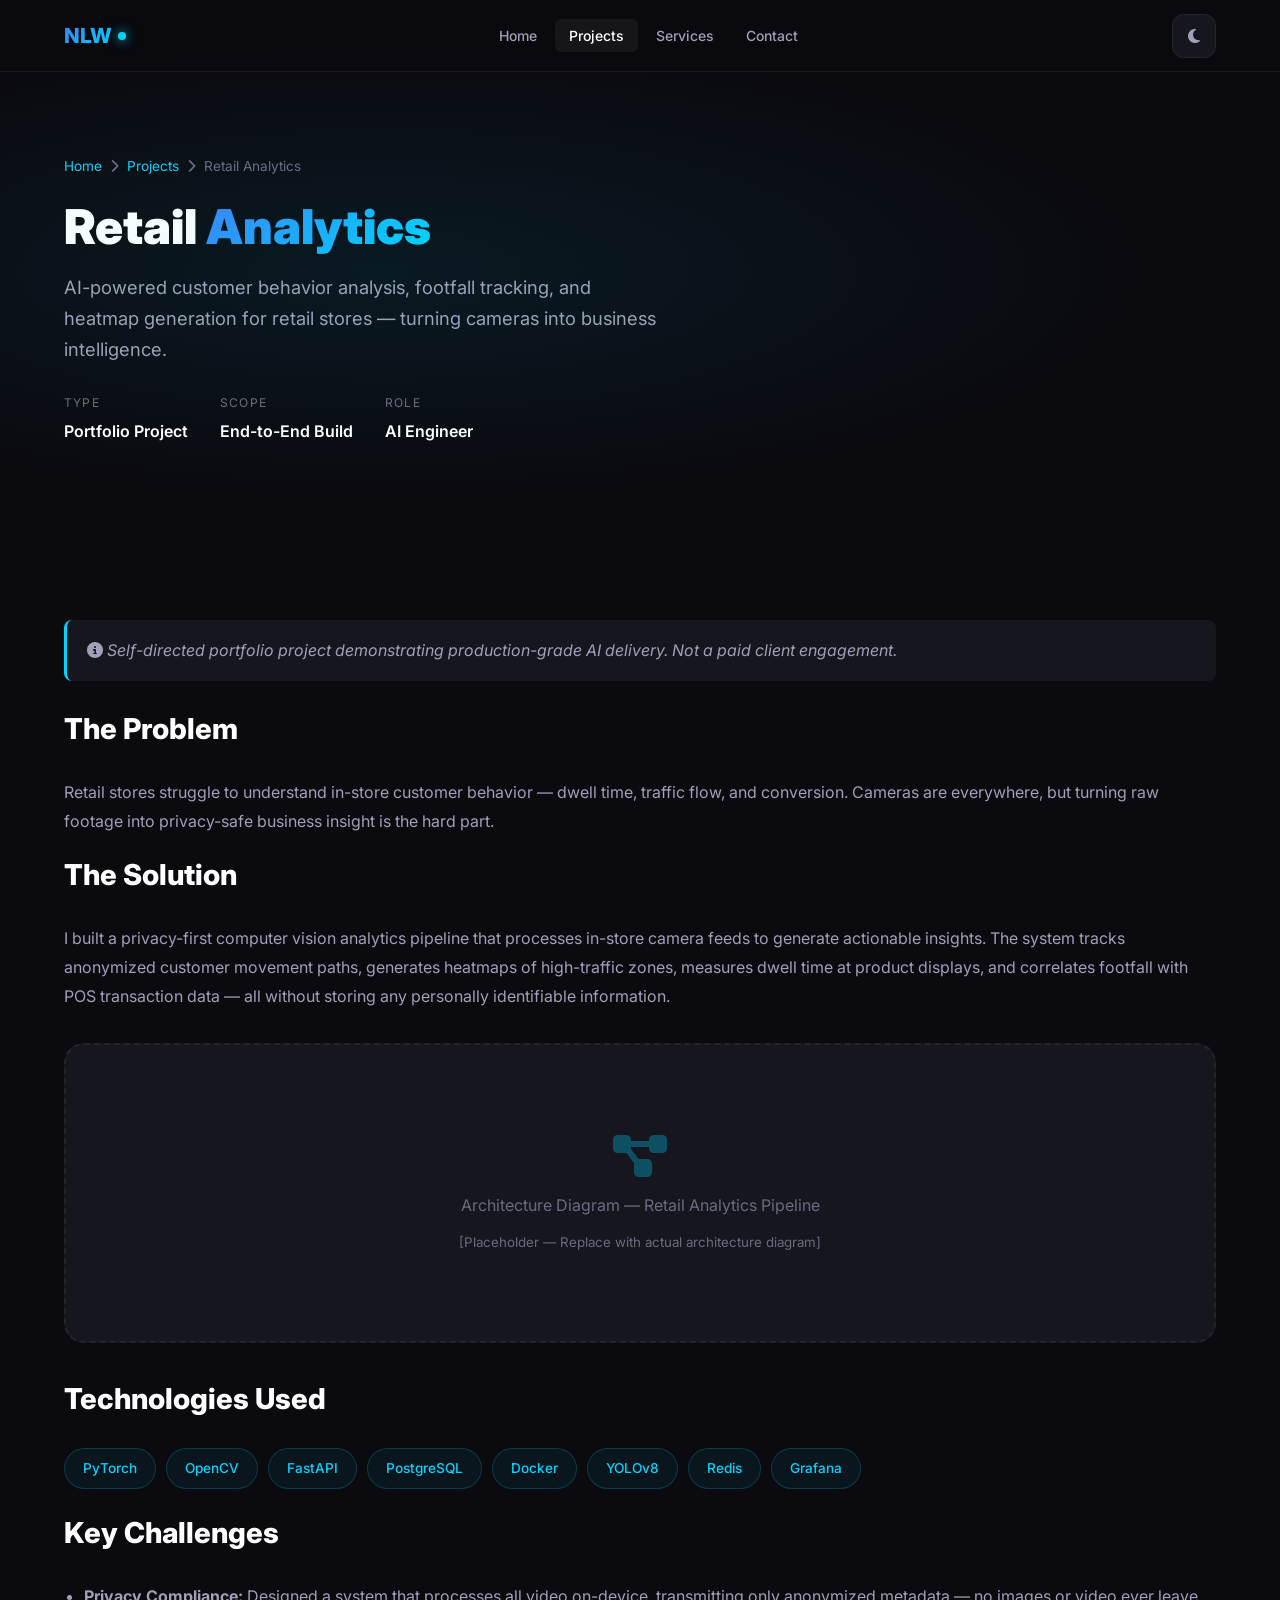
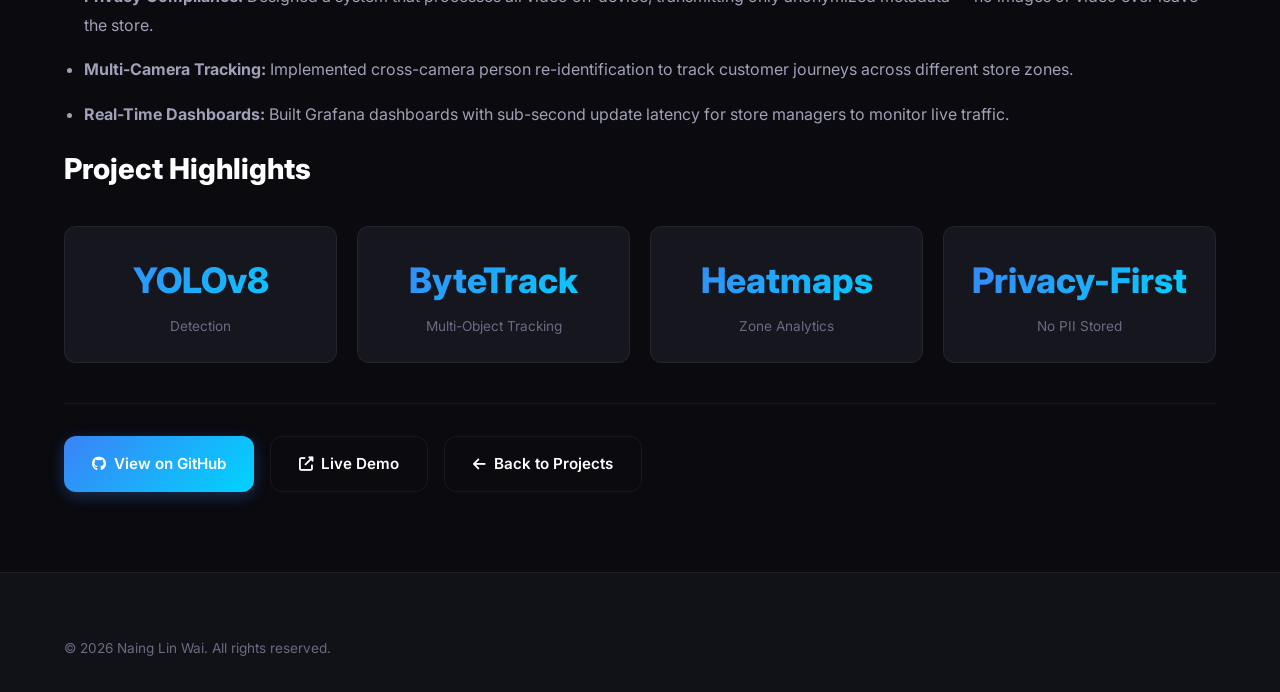
<file: projects/retail-analytics.html>
<!DOCTYPE html>
<html lang="en" data-theme="dark">
<head>
    <meta charset="UTF-8">
    <meta name="viewport" content="width=device-width, initial-scale=1.0">
    <meta name="description" content="Retail Analytics — AI-powered customer behavior analysis, footfall tracking, and heatmap generation for retail stores.">
    <title>Retail Analytics — Project Case Study | Naing Lin Wai</title>
    <link rel="stylesheet" href="https://cdnjs.cloudflare.com/ajax/libs/font-awesome/6.5.1/css/all.min.css">
    <link href="https://fonts.googleapis.com/css2?family=Inter:wght@300;400;500;600;700;800;900&family=JetBrains+Mono:wght@400;500;600&display=swap" rel="stylesheet">
    <link rel="stylesheet" href="../css/style.css">
    <style>
        .project-hero{min-height:60vh;display:flex;align-items:center;padding:120px 0 60px;position:relative;overflow:hidden}
        .project-hero::before{content:'';position:absolute;inset:0;background:radial-gradient(ellipse at 30% 50%,rgba(0,212,255,0.08) 0%,transparent 60%)}
        .project-breadcrumb{display:flex;align-items:center;gap:8px;font-size:.85rem;color:var(--text-muted);margin-bottom:20px}
        .project-breadcrumb a{color:var(--color-cyan-accent)}
        .project-hero h1{font-size:clamp(2rem,4vw,3rem);font-weight:900;margin-bottom:16px;line-height:1.2}
        .project-hero .subtitle{font-size:1.15rem;color:var(--text-secondary);max-width:600px;margin-bottom:28px}
        .project-meta{display:flex;flex-wrap:wrap;gap:32px}
        .project-meta-item{display:flex;flex-direction:column;gap:4px}
        .project-meta-item span:first-child{font-size:.75rem;text-transform:uppercase;letter-spacing:.1em;color:var(--text-muted)}
        .project-meta-item span:last-child{font-weight:600;color:var(--text-primary)}
        .project-section{padding:80px 0}
        .project-section h2{font-size:1.8rem;font-weight:800;margin-bottom:24px}
        .project-section h3{font-size:1.3rem;font-weight:700;margin-bottom:12px;margin-top:32px}
        .project-section p,.project-section li{color:var(--text-secondary);line-height:1.8;margin-bottom:16px}
        .project-section ul{padding-left:20px}
        .architecture-placeholder{width:100%;min-height:300px;background:var(--bg-card);border:2px dashed var(--border-color);border-radius:var(--radius-lg);display:flex;flex-direction:column;align-items:center;justify-content:center;color:var(--text-muted);gap:12px;margin:32px 0}
        .architecture-placeholder i{font-size:3rem;color:var(--color-cyan-accent);opacity:.3}
        .results-grid{display:grid;grid-template-columns:repeat(auto-fit,minmax(180px,1fr));gap:20px;margin:32px 0}
        .result-card{text-align:center;padding:24px;background:var(--bg-card);border:1px solid var(--border-color);border-radius:var(--radius-md)}
        .result-card .result-number{font-size:2.2rem;font-weight:800;background:var(--gradient-primary);-webkit-background-clip:text;-webkit-text-fill-color:transparent;background-clip:text;display:block}
        .result-card .result-label{font-size:.85rem;color:var(--text-muted);display:block;margin-top:4px}
        .tech-stack{display:flex;flex-wrap:wrap;gap:10px;margin:20px 0}
        .tech-badge{padding:8px 18px;font-size:.85rem;font-weight:500;background:rgba(0,212,255,0.06);color:var(--color-cyan-accent);border:1px solid var(--border-accent);border-radius:100px}
        .gallery-grid{display:grid;grid-template-columns:repeat(auto-fit,minmax(250px,1fr));gap:20px;margin:32px 0}
        .gallery-placeholder{aspect-ratio:16/10;background:var(--bg-card);border:1px solid var(--border-color);border-radius:var(--radius-md);display:flex;align-items:center;justify-content:center;color:var(--text-muted);font-size:2rem}
        .project-links-bar{display:flex;flex-wrap:wrap;gap:16px;margin-top:40px;padding-top:32px;border-top:1px solid var(--border-color)}
    </style>
</head>
<body class="is-preload">

<nav class="navbar" id="navbar">
    <div class="nav-container">
        <a href="../index.html" class="nav-logo"><span class="logo-text">NLW</span><span class="logo-dot"></span></a>
        <ul class="nav-links">
            <li><a href="../index.html#home" class="nav-link">Home</a></li>
            <li><a href="../index.html#projects" class="nav-link active">Projects</a></li>
            <li><a href="../index.html#services" class="nav-link">Services</a></li>
            <li><a href="../index.html#contact" class="nav-link">Contact</a></li>
        </ul>
        <div class="nav-actions">
            <button class="theme-toggle" id="theme-toggle" aria-label="Toggle theme">
                <i class="fas fa-sun"></i><i class="fas fa-moon"></i>
            </button>
        </div>
    </div>
</nav>

<section class="project-hero">
    <div class="container">
        <div class="project-breadcrumb">
            <a href="../index.html">Home</a> <i class="fas fa-chevron-right"></i>
            <a href="../index.html#projects">Projects</a> <i class="fas fa-chevron-right"></i>
            <span>Retail Analytics</span>
        </div>
        <h1>Retail <span class="gradient-text">Analytics</span></h1>
        <p class="subtitle">AI-powered customer behavior analysis, footfall tracking, and heatmap generation for retail stores — turning cameras into business intelligence.</p>
        <div class="project-meta">
            <div class="project-meta-item"><span>Type</span><span>Portfolio Project</span></div>
            <div class="project-meta-item"><span>Scope</span><span>End-to-End Build</span></div>
            <div class="project-meta-item"><span>Role</span><span>AI Engineer</span></div>
        </div>
    </div>
</section>

<section class="project-section">
    <div class="container">
        <p class="project-note" style="padding:16px 20px;border-left:3px solid var(--color-cyan-accent);background:var(--bg-card);border-radius:8px;margin-bottom:24px;"><i class="fas fa-info-circle"></i> <em>Self-directed portfolio project demonstrating production-grade AI delivery. Not a paid client engagement.</em></p>
        <h2>The Problem</h2>
        <p>Retail stores struggle to understand in-store customer behavior — dwell time, traffic flow, and conversion. Cameras are everywhere, but turning raw footage into privacy-safe business insight is the hard part.</p>

        <h2>The Solution</h2>
        <p>I built a privacy-first computer vision analytics pipeline that processes in-store camera feeds to generate actionable insights. The system tracks anonymized customer movement paths, generates heatmaps of high-traffic zones, measures dwell time at product displays, and correlates footfall with POS transaction data — all without storing any personally identifiable information.</p>

        <div class="architecture-placeholder">
            <i class="fas fa-project-diagram"></i>
            <span>Architecture Diagram — Retail Analytics Pipeline</span>
            <small>[Placeholder — Replace with actual architecture diagram]</small>
        </div>

        <h2>Technologies Used</h2>
        <div class="tech-stack">
            <span class="tech-badge">PyTorch</span><span class="tech-badge">OpenCV</span><span class="tech-badge">FastAPI</span><span class="tech-badge">PostgreSQL</span>
            <span class="tech-badge">Docker</span><span class="tech-badge">YOLOv8</span><span class="tech-badge">Redis</span><span class="tech-badge">Grafana</span>
        </div>

        <h2>Key Challenges</h2>
        <ul>
            <li><strong>Privacy Compliance:</strong> Designed a system that processes all video on-device, transmitting only anonymized metadata — no images or video ever leave the store.</li>
            <li><strong>Multi-Camera Tracking:</strong> Implemented cross-camera person re-identification to track customer journeys across different store zones.</li>
            <li><strong>Real-Time Dashboards:</strong> Built Grafana dashboards with sub-second update latency for store managers to monitor live traffic.</li>
        </ul>

        <h2>Project Highlights</h2>
        <div class="results-grid">
            <div class="result-card"><span class="result-number">YOLOv8</span><span class="result-label">Detection</span></div>
            <div class="result-card"><span class="result-number">ByteTrack</span><span class="result-label">Multi-Object Tracking</span></div>
            <div class="result-card"><span class="result-number">Heatmaps</span><span class="result-label">Zone Analytics</span></div>
            <div class="result-card"><span class="result-number">Privacy-First</span><span class="result-label">No PII Stored</span></div>
        </div>

        <div class="project-links-bar">
            <a href="#" class="btn btn-primary"><i class="fab fa-github"></i> View on GitHub</a>
            <a href="#" class="btn btn-secondary"><i class="fas fa-external-link-alt"></i> Live Demo</a>
            <a href="../index.html#projects" class="btn btn-secondary"><i class="fas fa-arrow-left"></i> Back to Projects</a>
        </div>
    </div>
</section>

<footer class="footer"><div class="container"><div class="footer-bottom" style="border-top:none;padding-top:0"><p>&copy; 2026 Naing Lin Wai. All rights reserved.</p></div></div></footer>

<script>
    (function(){
        var t=document.getElementById('theme-toggle');
        if(t){t.addEventListener('click',function(){var h=document.documentElement;var c=h.getAttribute('data-theme');var n=c==='dark'?'light':'dark';h.setAttribute('data-theme',n);localStorage.setItem('theme',n)})}
        var s=localStorage.getItem('theme');if(s)document.documentElement.setAttribute('data-theme',s);
        setTimeout(function(){document.body.classList.remove('is-preload')},100);
    })();
</script>
</body>
</html>
</file>
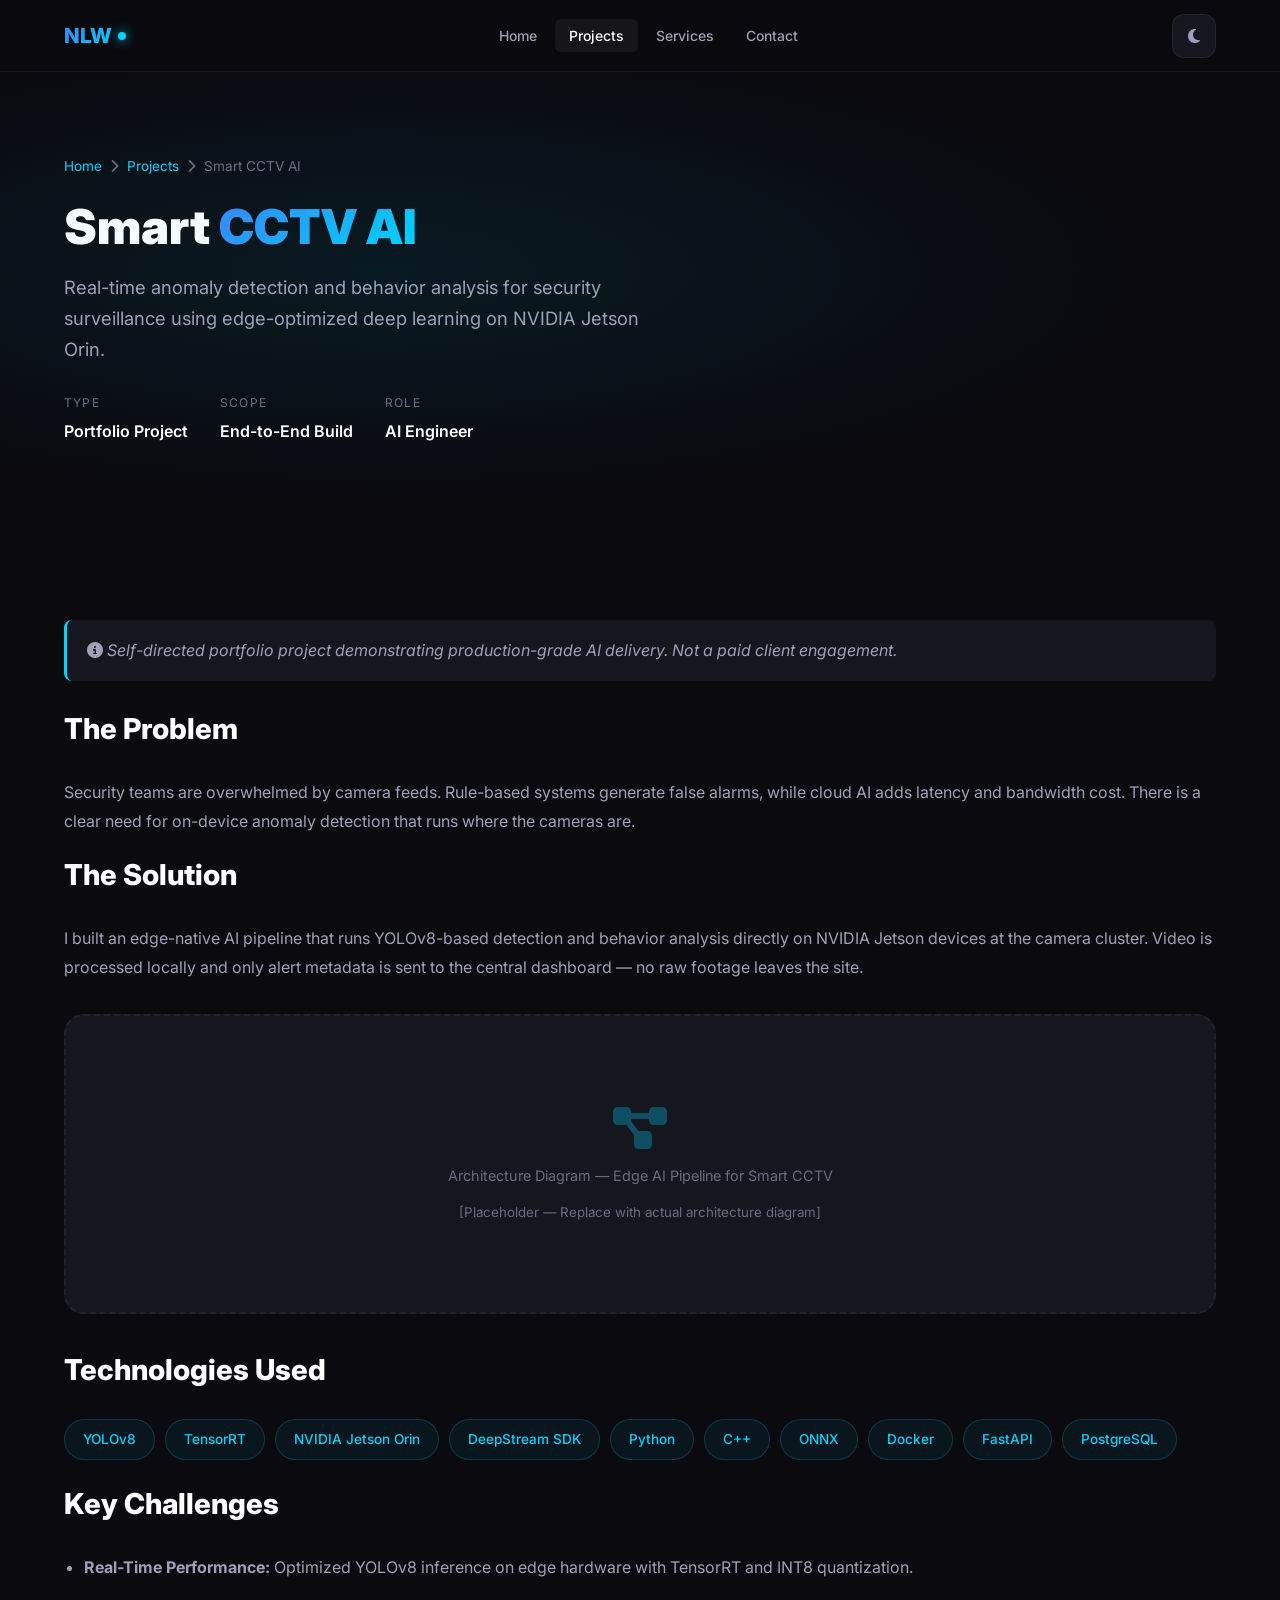
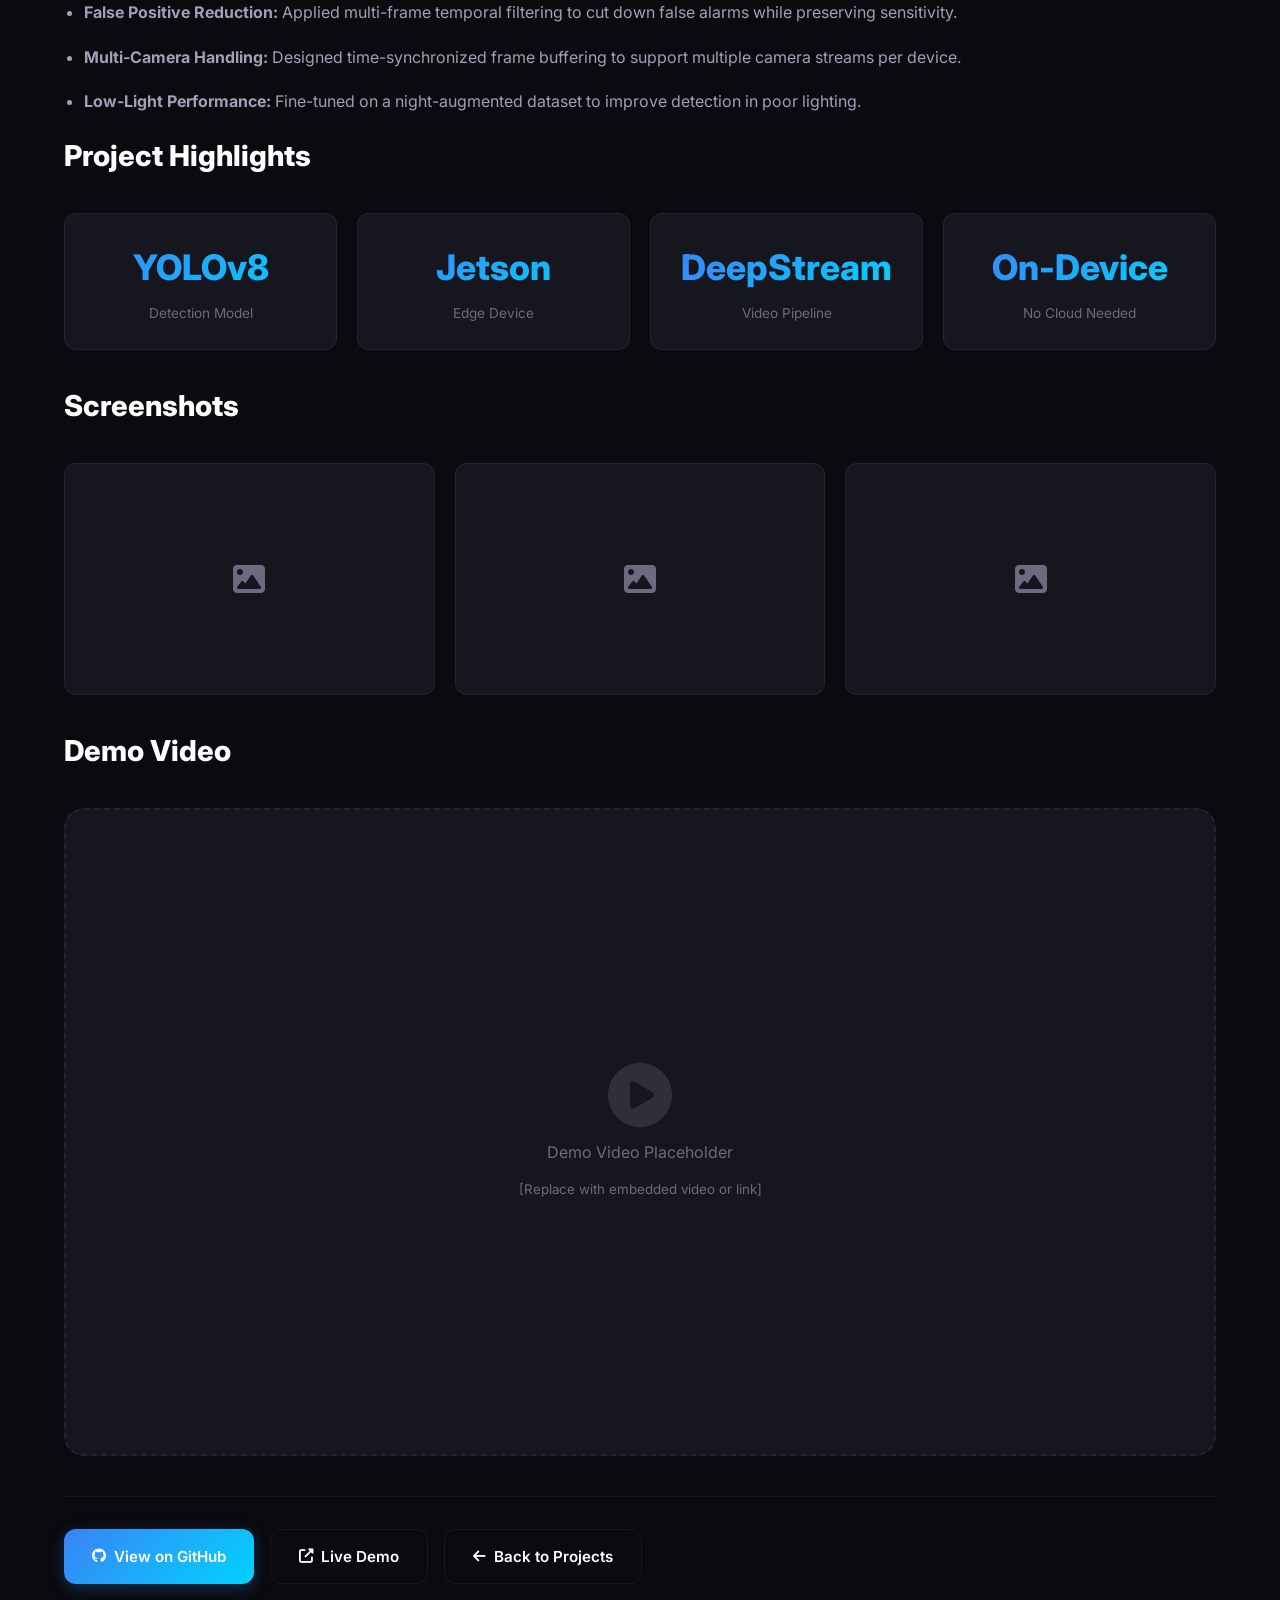
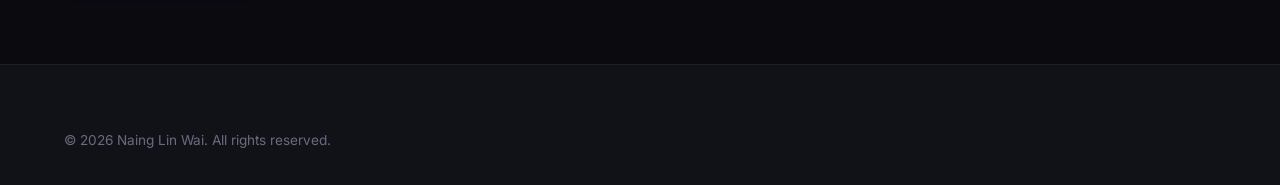
<file: projects/smart-cctv-ai.html>
<!DOCTYPE html>
<html lang="en" data-theme="dark">
<head>
    <meta charset="UTF-8">
    <meta name="viewport" content="width=device-width, initial-scale=1.0">
    <meta name="description" content="Smart CCTV AI — Real-time anomaly detection and behavior analysis for security surveillance using edge-optimized deep learning on NVIDIA Jetson.">
    <title>Smart CCTV AI — Project Case Study | Naing Lin Wai</title>
    <link rel="stylesheet" href="https://cdnjs.cloudflare.com/ajax/libs/font-awesome/6.5.1/css/all.min.css">
    <link href="https://fonts.googleapis.com/css2?family=Inter:wght@300;400;500;600;700;800;900&family=JetBrains+Mono:wght@400;500;600&display=swap" rel="stylesheet">
    <link rel="stylesheet" href="../css/style.css">
    <style>
        .project-hero {
            min-height: 60vh;
            display: flex;
            align-items: center;
            padding: 120px 0 60px;
            position: relative;
            overflow: hidden;
        }
        .project-hero::before {
            content: '';
            position: absolute;
            inset: 0;
            background: radial-gradient(ellipse at 30% 50%, rgba(0,212,255,0.08) 0%, transparent 60%);
        }
        .project-breadcrumb {
            display: flex;
            align-items: center;
            gap: 8px;
            font-size: 0.85rem;
            color: var(--text-muted);
            margin-bottom: 20px;
        }
        .project-breadcrumb a { color: var(--color-cyan-accent); }
        .project-hero h1 {
            font-size: clamp(2rem, 4vw, 3rem);
            font-weight: 900;
            margin-bottom: 16px;
            line-height: 1.2;
        }
        .project-hero .subtitle {
            font-size: 1.15rem;
            color: var(--text-secondary);
            max-width: 600px;
            margin-bottom: 28px;
        }
        .project-meta {
            display: flex;
            flex-wrap: wrap;
            gap: 32px;
        }
        .project-meta-item {
            display: flex;
            flex-direction: column;
            gap: 4px;
        }
        .project-meta-item span:first-child {
            font-size: 0.75rem;
            text-transform: uppercase;
            letter-spacing: 0.1em;
            color: var(--text-muted);
        }
        .project-meta-item span:last-child {
            font-weight: 600;
            color: var(--text-primary);
        }
        .project-section {
            padding: 80px 0;
        }
        .project-section h2 {
            font-size: 1.8rem;
            font-weight: 800;
            margin-bottom: 24px;
        }
        .project-section h3 {
            font-size: 1.3rem;
            font-weight: 700;
            margin-bottom: 12px;
            margin-top: 32px;
        }
        .project-section p, .project-section li {
            color: var(--text-secondary);
            line-height: 1.8;
            margin-bottom: 16px;
        }
        .project-section ul {
            padding-left: 20px;
        }
        .architecture-placeholder {
            width: 100%;
            min-height: 300px;
            background: var(--bg-card);
            border: 2px dashed var(--border-color);
            border-radius: var(--radius-lg);
            display: flex;
            flex-direction: column;
            align-items: center;
            justify-content: center;
            color: var(--text-muted);
            gap: 12px;
            margin: 32px 0;
        }
        .architecture-placeholder i { font-size: 3rem; color: var(--color-cyan-accent); opacity: 0.3; }
        .architecture-placeholder span { font-size: 0.9rem; }
        .results-grid {
            display: grid;
            grid-template-columns: repeat(auto-fit, minmax(180px, 1fr));
            gap: 20px;
            margin: 32px 0;
        }
        .result-card {
            text-align: center;
            padding: 24px;
            background: var(--bg-card);
            border: 1px solid var(--border-color);
            border-radius: var(--radius-md);
        }
        .result-card .result-number {
            font-size: 2.2rem;
            font-weight: 800;
            background: var(--gradient-primary);
            -webkit-background-clip: text;
            -webkit-text-fill-color: transparent;
            background-clip: text;
            display: block;
        }
        .result-card .result-label {
            font-size: 0.85rem;
            color: var(--text-muted);
            display: block;
            margin-top: 4px;
        }
        .tech-stack {
            display: flex;
            flex-wrap: wrap;
            gap: 10px;
            margin: 20px 0;
        }
        .tech-badge {
            padding: 8px 18px;
            font-size: 0.85rem;
            font-weight: 500;
            background: rgba(0,212,255,0.06);
            color: var(--color-cyan-accent);
            border: 1px solid var(--border-accent);
            border-radius: 100px;
        }
        .gallery-grid {
            display: grid;
            grid-template-columns: repeat(auto-fit, minmax(250px, 1fr));
            gap: 20px;
            margin: 32px 0;
        }
        .gallery-placeholder {
            aspect-ratio: 16/10;
            background: var(--bg-card);
            border: 1px solid var(--border-color);
            border-radius: var(--radius-md);
            display: flex;
            align-items: center;
            justify-content: center;
            color: var(--text-muted);
            font-size: 2rem;
        }
        .demo-video-placeholder {
            width: 100%;
            aspect-ratio: 16/9;
            background: var(--bg-card);
            border: 2px dashed var(--border-color);
            border-radius: var(--radius-lg);
            display: flex;
            flex-direction: column;
            align-items: center;
            justify-content: center;
            color: var(--text-muted);
            gap: 12px;
            margin: 32px 0;
        }
        .demo-video-placeholder i {
            font-size: 4rem;
            opacity: 0.3;
        }
        .project-links-bar {
            display: flex;
            flex-wrap: wrap;
            gap: 16px;
            margin-top: 40px;
            padding-top: 32px;
            border-top: 1px solid var(--border-color);
        }
        .back-link {
            display: inline-flex;
            align-items: center;
            gap: 8px;
            margin-bottom: 32px;
            font-weight: 600;
        }
    </style>
</head>
<body class="is-preload">

<nav class="navbar" id="navbar">
    <div class="nav-container">
        <a href="../index.html" class="nav-logo">
            <span class="logo-text">NLW</span>
            <span class="logo-dot"></span>
        </a>
        <ul class="nav-links">
            <li><a href="../index.html#home" class="nav-link">Home</a></li>
            <li><a href="../index.html#projects" class="nav-link active">Projects</a></li>
            <li><a href="../index.html#services" class="nav-link">Services</a></li>
            <li><a href="../index.html#contact" class="nav-link">Contact</a></li>
        </ul>
        <div class="nav-actions">
            <button class="theme-toggle" id="theme-toggle" aria-label="Toggle theme">
                <i class="fas fa-sun"></i>
                <i class="fas fa-moon"></i>
            </button>
        </div>
    </div>
</nav>

<section class="project-hero">
    <div class="container">
        <div class="project-breadcrumb">
            <a href="../index.html">Home</a> <i class="fas fa-chevron-right"></i>
            <a href="../index.html#projects">Projects</a> <i class="fas fa-chevron-right"></i>
            <span>Smart CCTV AI</span>
        </div>
        <h1>Smart <span class="gradient-text">CCTV AI</span></h1>
        <p class="subtitle">Real-time anomaly detection and behavior analysis for security surveillance using edge-optimized deep learning on NVIDIA Jetson Orin.</p>
        <div class="project-meta">
            <div class="project-meta-item">
                <span>Type</span><span>Portfolio Project</span>
            </div>
            <div class="project-meta-item">
                <span>Scope</span><span>End-to-End Build</span>
            </div>
            <div class="project-meta-item">
                <span>Role</span><span>AI Engineer</span>
            </div>
        </div>
    </div>
</section>

<section class="project-section">
    <div class="container">

        <p class="project-note" style="padding:16px 20px;border-left:3px solid var(--color-cyan-accent);background:var(--bg-card);border-radius:8px;margin-bottom:24px;"><i class="fas fa-info-circle"></i> <em>Self-directed portfolio project demonstrating production-grade AI delivery. Not a paid client engagement.</em></p>

        <h2>The Problem</h2>
        <p>Security teams are overwhelmed by camera feeds. Rule-based systems generate false alarms, while cloud AI adds latency and bandwidth cost. There is a clear need for on-device anomaly detection that runs where the cameras are.</p>

        <h2>The Solution</h2>
        <p>I built an edge-native AI pipeline that runs YOLOv8-based detection and behavior analysis directly on NVIDIA Jetson devices at the camera cluster. Video is processed locally and only alert metadata is sent to the central dashboard — no raw footage leaves the site.</p>

        <div class="architecture-placeholder">
            <i class="fas fa-project-diagram"></i>
            <span>Architecture Diagram — Edge AI Pipeline for Smart CCTV</span>
            <small>[Placeholder — Replace with actual architecture diagram]</small>
        </div>

        <h2>Technologies Used</h2>
        <div class="tech-stack">
            <span class="tech-badge">YOLOv8</span>
            <span class="tech-badge">TensorRT</span>
            <span class="tech-badge">NVIDIA Jetson Orin</span>
            <span class="tech-badge">DeepStream SDK</span>
            <span class="tech-badge">Python</span>
            <span class="tech-badge">C++</span>
            <span class="tech-badge">ONNX</span>
            <span class="tech-badge">Docker</span>
            <span class="tech-badge">FastAPI</span>
            <span class="tech-badge">PostgreSQL</span>
        </div>

        <h2>Key Challenges</h2>
        <ul>
            <li><strong>Real-Time Performance:</strong> Optimized YOLOv8 inference on edge hardware with TensorRT and INT8 quantization.</li>
            <li><strong>False Positive Reduction:</strong> Applied multi-frame temporal filtering to cut down false alarms while preserving sensitivity.</li>
            <li><strong>Multi-Camera Handling:</strong> Designed time-synchronized frame buffering to support multiple camera streams per device.</li>
            <li><strong>Low-Light Performance:</strong> Fine-tuned on a night-augmented dataset to improve detection in poor lighting.</li>
        </ul>

        <h2>Project Highlights</h2>
        <div class="results-grid">
            <div class="result-card">
                <span class="result-number">YOLOv8</span>
                <span class="result-label">Detection Model</span>
            </div>
            <div class="result-card">
                <span class="result-number">Jetson</span>
                <span class="result-label">Edge Device</span>
            </div>
            <div class="result-card">
                <span class="result-number">DeepStream</span>
                <span class="result-label">Video Pipeline</span>
            </div>
            <div class="result-card">
                <span class="result-number">On-Device</span>
                <span class="result-label">No Cloud Needed</span>
            </div>
        </div>

        <h2>Screenshots</h2>
        <div class="gallery-grid">
            <div class="gallery-placeholder"><i class="fas fa-image"></i></div>
            <div class="gallery-placeholder"><i class="fas fa-image"></i></div>
            <div class="gallery-placeholder"><i class="fas fa-image"></i></div>
        </div>

        <h2>Demo Video</h2>
        <div class="demo-video-placeholder">
            <i class="fas fa-play-circle"></i>
            <span>Demo Video Placeholder</span>
            <small>[Replace with embedded video or link]</small>
        </div>

        <div class="project-links-bar">
            <a href="#" class="btn btn-primary"><i class="fab fa-github"></i> View on GitHub</a>
            <a href="#" class="btn btn-secondary"><i class="fas fa-external-link-alt"></i> Live Demo</a>
            <a href="../index.html#projects" class="btn btn-secondary"><i class="fas fa-arrow-left"></i> Back to Projects</a>
        </div>
    </div>
</section>

<footer class="footer">
    <div class="container">
        <div class="footer-bottom" style="border-top:none;padding-top:0;">
            <p>&copy; 2026 Naing Lin Wai. All rights reserved.</p>
        </div>
    </div>
</footer>

<script>
    (function(){
        var toggle=document.getElementById('theme-toggle');
        if(toggle){
            toggle.addEventListener('click',function(){
                var html=document.documentElement;
                var current=html.getAttribute('data-theme');
                var next=current==='dark'?'light':'dark';
                html.setAttribute('data-theme',next);
                localStorage.setItem('theme',next);
            });
        }
        var saved=localStorage.getItem('theme');
        if(saved) document.documentElement.setAttribute('data-theme',saved);
        setTimeout(function(){document.body.classList.remove('is-preload');},100);
    })();
</script>
</body>
</html>
</file>
<file: css/style.css>
/* ============================================================
   AI Engineer Portfolio — Main Stylesheet
   Dark-mode-first, modern AI/NVIDIA/Apple aesthetic
   ============================================================ */

/* ---------- CSS Custom Properties ---------- */
:root {
    /* Primary palette */
    --color-deep-blue: #1a3a5c;
    --color-cyan-accent: #00d4ff;
    --color-electric-blue: #3b82f6;

    /* Backgrounds */
    --bg-primary: #0a0a0f;
    --bg-secondary: #111118;
    --bg-card: #16161f;
    --bg-card-hover: #1e1e2a;
    --bg-glass: rgba(22, 22, 31, 0.8);

    /* Text */
    --text-primary: #ffffff;
    --text-secondary: #a0a0b8;
    --text-muted: #6b6b80;

    /* Borders */
    --border-color: rgba(255, 255, 255, 0.06);
    --border-accent: rgba(0, 212, 255, 0.2);

    /* Gradients */
    --gradient-primary: linear-gradient(135deg, #3b82f6 0%, #00d4ff 100%);
    --gradient-hero: radial-gradient(ellipse at 50% 0%, rgba(0, 212, 255, 0.15) 0%, transparent 60%);
    --gradient-card: linear-gradient(135deg, rgba(59, 130, 246, 0.1) 0%, rgba(0, 212, 255, 0.05) 100%);

    /* Shadows */
    --shadow-sm: 0 2px 8px rgba(0, 0, 0, 0.3);
    --shadow-md: 0 8px 32px rgba(0, 0, 0, 0.4);
    --shadow-lg: 0 16px 48px rgba(0, 0, 0, 0.5);
    --shadow-glow: 0 0 40px rgba(0, 212, 255, 0.1);

    /* Typography */
    --font-primary: 'Inter', -apple-system, BlinkMacSystemFont, 'Segoe UI', sans-serif;
    --font-mono: 'JetBrains Mono', 'Fira Code', monospace;

    /* Spacing */
    --nav-height: 72px;
    --container-max: 1200px;
    --section-padding: 120px;

    /* Transitions */
    --transition-fast: 0.15s cubic-bezier(0.4, 0, 0.2, 1);
    --transition-base: 0.3s cubic-bezier(0.4, 0, 0.2, 1);
    --transition-slow: 0.5s cubic-bezier(0.4, 0, 0.2, 1);

    /* Border radius */
    --radius-sm: 6px;
    --radius-md: 12px;
    --radius-lg: 20px;
    --radius-xl: 28px;
}

/* ---------- Light Mode ---------- */
[data-theme="light"] {
    --bg-primary: #f8f9fc;
    --bg-secondary: #ffffff;
    --bg-card: #ffffff;
    --bg-card-hover: #f1f3f8;
    --bg-glass: rgba(255, 255, 255, 0.85);

    --text-primary: #111118;
    --text-secondary: #4a4a60;
    --text-muted: #8a8aa0;

    --border-color: rgba(0, 0, 0, 0.08);
    --border-accent: rgba(59, 130, 246, 0.2);

    --shadow-sm: 0 2px 8px rgba(0, 0, 0, 0.06);
    --shadow-md: 0 8px 32px rgba(0, 0, 0, 0.08);
    --shadow-lg: 0 16px 48px rgba(0, 0, 0, 0.1);
    --shadow-glow: 0 0 40px rgba(59, 130, 246, 0.15);
}

/* ---------- Reset & Base ---------- */
*, *::before, *::after {
    margin: 0;
    padding: 0;
    box-sizing: border-box;
}

html {
    scroll-behavior: smooth;
    scroll-padding-top: var(--nav-height);
    font-size: 16px;
}

body {
    font-family: var(--font-primary);
    background-color: var(--bg-primary);
    color: var(--text-primary);
    line-height: 1.7;
    overflow-x: hidden;
    -webkit-font-smoothing: antialiased;
    -moz-osx-font-smoothing: grayscale;
    transition: background-color var(--transition-base), color var(--transition-base);
}

body.is-preload * {
    transition: none !important;
}

img {
    max-width: 100%;
    height: auto;
    display: block;
}

a {
    color: var(--color-cyan-accent);
    text-decoration: none;
    transition: color var(--transition-fast);
}

a:hover {
    color: var(--color-electric-blue);
}

/* ---------- Container ---------- */
.container {
    width: 100%;
    max-width: var(--container-max);
    margin: 0 auto;
    padding: 0 24px;
}

/* ---------- Section ---------- */
.section {
    padding: var(--section-padding) 0;
    position: relative;
}

/* ---------- Section Header ---------- */
.section-header {
    text-align: center;
    margin-bottom: 64px;
}

.section-tag {
    display: inline-block;
    font-family: var(--font-mono);
    font-size: 0.8rem;
    font-weight: 500;
    letter-spacing: 0.15em;
    text-transform: uppercase;
    color: var(--color-cyan-accent);
    padding: 6px 16px;
    border: 1px solid var(--border-accent);
    border-radius: 100px;
    margin-bottom: 16px;
    background: rgba(0, 212, 255, 0.05);
}

.section-title {
    font-size: clamp(1.8rem, 4vw, 2.8rem);
    font-weight: 800;
    line-height: 1.2;
    margin-bottom: 16px;
    letter-spacing: -0.02em;
}

.section-subtitle {
    font-size: 1.1rem;
    color: var(--text-secondary);
    max-width: 600px;
    margin: 0 auto;
}

/* ---------- Gradient Text ---------- */
.gradient-text {
    background: var(--gradient-primary);
    -webkit-background-clip: text;
    -webkit-text-fill-color: transparent;
    background-clip: text;
}

/* ---------- Buttons ---------- */
.btn {
    display: inline-flex;
    align-items: center;
    gap: 8px;
    padding: 14px 28px;
    font-family: var(--font-primary);
    font-size: 0.95rem;
    font-weight: 600;
    border: none;
    border-radius: var(--radius-md);
    cursor: pointer;
    transition: all var(--transition-base);
    text-decoration: none;
    white-space: nowrap;
}

.btn i {
    font-size: 0.9rem;
}

.btn-primary {
    background: var(--gradient-primary);
    color: #fff;
    box-shadow: 0 4px 16px rgba(59, 130, 246, 0.3);
}

.btn-primary:hover {
    box-shadow: 0 6px 24px rgba(59, 130, 246, 0.5);
    transform: translateY(-2px);
    color: #fff;
}

.btn-secondary {
    background: transparent;
    color: var(--text-primary);
    border: 1px solid var(--border-color);
}

.btn-secondary:hover {
    border-color: var(--color-cyan-accent);
    color: var(--color-cyan-accent);
    transform: translateY(-2px);
}

.btn-sm {
    padding: 8px 18px;
    font-size: 0.85rem;
    border-radius: var(--radius-sm);
    background: var(--gradient-primary);
    color: #fff;
}

.btn-full {
    width: 100%;
    justify-content: center;
}

.btn-link {
    display: inline-flex;
    align-items: center;
    gap: 6px;
    font-size: 0.9rem;
    font-weight: 600;
    color: var(--color-cyan-accent);
    transition: gap var(--transition-fast);
}

.btn-link:hover {
    gap: 10px;
    color: var(--color-electric-blue);
}

.btn-icon {
    display: inline-flex;
    align-items: center;
    justify-content: center;
    width: 36px;
    height: 36px;
    border-radius: var(--radius-sm);
    border: 1px solid var(--border-color);
    color: var(--text-secondary);
    font-size: 0.95rem;
    transition: all var(--transition-fast);
}

.btn-icon:hover {
    border-color: var(--color-cyan-accent);
    color: var(--color-cyan-accent);
    background: rgba(0, 212, 255, 0.05);
}

/* ==================== NAVIGATION ==================== */
.navbar {
    position: fixed;
    top: 0;
    left: 0;
    width: 100%;
    height: var(--nav-height);
    z-index: 1000;
    background: rgba(10, 10, 15, 0.75);
    backdrop-filter: blur(20px);
    -webkit-backdrop-filter: blur(20px);
    border-bottom: 1px solid var(--border-color);
    transition: all var(--transition-base);
}

[data-theme="light"] .navbar {
    background: rgba(248, 249, 252, 0.85);
}

.navbar.scrolled {
    box-shadow: var(--shadow-md);
}

.nav-container {
    max-width: var(--container-max);
    margin: 0 auto;
    padding: 0 24px;
    height: 100%;
    display: flex;
    align-items: center;
    justify-content: space-between;
}

.nav-logo {
    display: flex;
    align-items: center;
    gap: 6px;
    font-weight: 800;
    font-size: 1.3rem;
    letter-spacing: -0.02em;
    color: var(--text-primary);
}

.logo-text {
    background: var(--gradient-primary);
    -webkit-background-clip: text;
    -webkit-text-fill-color: transparent;
    background-clip: text;
}

.logo-dot {
    width: 8px;
    height: 8px;
    border-radius: 50%;
    background: var(--color-cyan-accent);
    box-shadow: 0 0 12px var(--color-cyan-accent);
    animation: pulse-dot 2s ease-in-out infinite;
}

@keyframes pulse-dot {
    0%, 100% { opacity: 1; transform: scale(1); }
    50% { opacity: 0.5; transform: scale(1.5); }
}

.nav-links {
    display: flex;
    list-style: none;
    gap: 4px;
}

.nav-link {
    padding: 8px 14px;
    font-size: 0.875rem;
    font-weight: 500;
    color: var(--text-secondary);
    border-radius: var(--radius-sm);
    transition: all var(--transition-fast);
}

.nav-link:hover,
.nav-link.active {
    color: var(--text-primary);
    background: rgba(255, 255, 255, 0.05);
}

.nav-actions {
    display: flex;
    align-items: center;
    gap: 12px;
}

/* Theme Toggle */
.theme-toggle {
    position: relative;
    width: 44px;
    height: 44px;
    border: 1px solid var(--border-color);
    border-radius: var(--radius-md);
    background: var(--bg-card);
    cursor: pointer;
    display: flex;
    align-items: center;
    justify-content: center;
    font-size: 1rem;
    color: var(--text-secondary);
    transition: all var(--transition-fast);
    overflow: hidden;
}

.theme-toggle:hover {
    border-color: var(--color-cyan-accent);
    color: var(--color-cyan-accent);
}

.theme-toggle .fa-sun {
    display: none;
}

.theme-toggle .fa-moon {
    display: block;
}

[data-theme="light"] .theme-toggle .fa-sun {
    display: block;
}

[data-theme="light"] .theme-toggle .fa-moon {
    display: none;
}

/* Hamburger */
.hamburger {
    display: none;
    flex-direction: column;
    gap: 5px;
    padding: 8px;
    background: none;
    border: none;
    cursor: pointer;
}

.hamburger span {
    display: block;
    width: 24px;
    height: 2px;
    background: var(--text-primary);
    border-radius: 2px;
    transition: all var(--transition-fast);
}

.hamburger.active span:nth-child(1) {
    transform: translateY(7px) rotate(45deg);
}

.hamburger.active span:nth-child(2) {
    opacity: 0;
}

.hamburger.active span:nth-child(3) {
    transform: translateY(-7px) rotate(-45deg);
}

/* ==================== HERO ==================== */
.hero {
    position: relative;
    min-height: 100vh;
    display: flex;
    align-items: center;
    overflow: hidden;
    padding-top: var(--nav-height);
}

.hero-gradient {
    position: absolute;
    inset: 0;
    background: var(--gradient-hero);
    pointer-events: none;
}

.hero-grid {
    position: absolute;
    inset: 0;
    background-image:
        linear-gradient(rgba(255, 255, 255, 0.02) 1px, transparent 1px),
        linear-gradient(90deg, rgba(255, 255, 255, 0.02) 1px, transparent 1px);
    background-size: 60px 60px;
    pointer-events: none;
    mask-image: radial-gradient(ellipse at 50% 50%, black 40%, transparent 70%);
}

/* Particles Canvas */
.particles-canvas {
    position: absolute;
    inset: 0;
    z-index: 0;
    pointer-events: none;
}

.hero-container {
    position: relative;
    z-index: 1;
    max-width: var(--container-max);
    margin: 0 auto;
    padding: 0 24px;
    display: grid;
    grid-template-columns: 1fr 1fr;
    gap: 64px;
    align-items: center;
    width: 100%;
}

.hero-content {
    max-width: 600px;
}

.hero-badge {
    display: inline-flex;
    align-items: center;
    gap: 8px;
    padding: 8px 20px;
    font-size: 0.85rem;
    font-weight: 500;
    color: var(--color-cyan-accent);
    border: 1px solid var(--border-accent);
    border-radius: 100px;
    margin-bottom: 28px;
    background: rgba(0, 212, 255, 0.05);
}

.badge-dot {
    width: 8px;
    height: 8px;
    border-radius: 50%;
    background: #22c55e;
    box-shadow: 0 0 8px #22c55e;
    animation: pulse-dot 2s ease-in-out infinite;
}

.hero-title {
    font-size: clamp(2rem, 5vw, 3.5rem);
    font-weight: 900;
    line-height: 1.1;
    letter-spacing: -0.03em;
    margin-bottom: 20px;
}

/* Typing Effect */
.hero-subtitle {
    font-family: var(--font-mono);
    font-size: 1rem;
    color: var(--text-muted);
    margin-bottom: 24px;
    min-height: 24px;
    display: flex;
    align-items: center;
}

.typing-cursor {
    display: inline-block;
    color: var(--color-cyan-accent);
    font-weight: 300;
    animation: blink 1s step-end infinite;
    margin-left: 2px;
}

@keyframes blink {
    0%, 100% { opacity: 1; }
    50% { opacity: 0; }
}

.hero-description {
    font-size: 1.1rem;
    color: var(--text-secondary);
    line-height: 1.7;
    margin-bottom: 36px;
    max-width: 520px;
}

.hero-buttons {
    display: flex;
    gap: 16px;
    margin-bottom: 48px;
}

.hero-stats {
    display: flex;
    gap: 40px;
}

.stat-item {
    text-align: left;
}

.stat-number {
    display: block;
    font-size: 2rem;
    font-weight: 800;
    background: var(--gradient-primary);
    -webkit-background-clip: text;
    -webkit-text-fill-color: transparent;
    background-clip: text;
    line-height: 1;
    margin-bottom: 4px;
}

.stat-label {
    font-size: 0.85rem;
    color: var(--text-muted);
}

/* Hero Image */
.hero-image {
    display: flex;
    justify-content: center;
    align-items: center;
}

.hero-image-wrapper {
    position: relative;
    width: 320px;
    height: 320px;
}

.hero-image-placeholder {
    width: 100%;
    height: 100%;
    border-radius: 50%;
    background: var(--bg-card);
    border: 2px solid var(--border-accent);
    display: flex;
    align-items: center;
    justify-content: center;
    overflow: hidden;
    position: relative;
    z-index: 1;
}

.hero-image-placeholder .placeholder-avatar {
    width: 100%;
    height: 100%;
    display: flex;
    align-items: center;
    justify-content: center;
    font-size: 6rem;
    color: var(--color-cyan-accent);
    opacity: 0.6;
}

.hero-image-placeholder .placeholder-avatar img {
    width: 100%;
    height: 100%;
    object-fit: cover;
    border-radius: 50%;
    opacity: 1;
}

.hero-image-glow {
    position: absolute;
    inset: -20px;
    border-radius: 50%;
    background: var(--gradient-primary);
    filter: blur(60px);
    opacity: 0.15;
    z-index: 0;
}

.hero-floating-badge {
    position: absolute;
    padding: 8px 16px;
    border-radius: 100px;
    font-size: 0.8rem;
    font-weight: 600;
    background: var(--bg-card);
    border: 1px solid var(--border-color);
    box-shadow: var(--shadow-md);
    z-index: 2;
    animation: float 3s ease-in-out infinite;
}

.ai-badge {
    top: 10%;
    right: -10%;
    color: var(--color-cyan-accent);
}

.cv-badge {
    bottom: 15%;
    left: -10%;
    color: var(--color-electric-blue);
    animation-delay: 1.5s;
}

@keyframes float {
    0%, 100% { transform: translateY(0); }
    50% { transform: translateY(-10px); }
}

/* Scroll Indicator */
.scroll-indicator {
    position: absolute;
    bottom: 40px;
    left: 50%;
    transform: translateX(-50%);
    display: flex;
    flex-direction: column;
    align-items: center;
    gap: 8px;
    color: var(--text-muted);
    z-index: 1;
}

.mouse {
    width: 24px;
    height: 38px;
    border: 2px solid var(--text-muted);
    border-radius: 14px;
    display: flex;
    justify-content: center;
    padding-top: 8px;
}

.mouse-wheel {
    width: 3px;
    height: 8px;
    background: var(--text-muted);
    border-radius: 2px;
    animation: scroll 1.5s ease-in-out infinite;
}

@keyframes scroll {
    0% { transform: translateY(0); opacity: 1; }
    100% { transform: translateY(10px); opacity: 0; }
}

.scroll-arrows {
    font-size: 0.7rem;
    animation: bounce 2s ease-in-out infinite;
}

@keyframes bounce {
    0%, 20%, 50%, 80%, 100% { transform: translateY(0); }
    40% { transform: translateY(5px); }
    60% { transform: translateY(3px); }
}

/* ==================== ABOUT ==================== */
.about-grid {
    display: grid;
    grid-template-columns: 1fr 1.5fr;
    gap: 64px;
    align-items: center;
}

.about-image {
    position: relative;
}

.about-image-placeholder {
    width: 100%;
    aspect-ratio: 1;
    border-radius: var(--radius-xl);
    background: var(--bg-card);
    border: 1px solid var(--border-color);
    display: flex;
    align-items: center;
    justify-content: center;
    overflow: hidden;
    font-size: 5rem;
    color: var(--color-cyan-accent);
    opacity: 0.4;
}

.about-image-placeholder img {
    width: 100%;
    height: 100%;
    object-fit: cover;
    border-radius: var(--radius-xl);
    opacity: 1;
}

.about-image-accent {
    position: absolute;
    bottom: -16px;
    right: -16px;
    width: 100%;
    height: 100%;
    border-radius: var(--radius-xl);
    background: var(--gradient-primary);
    opacity: 0.08;
    z-index: -1;
}

.about-content h3 {
    font-size: 1.8rem;
    font-weight: 700;
    margin-bottom: 20px;
}

.about-intro {
    font-size: 1.1rem;
    color: var(--text-secondary);
    margin-bottom: 16px;
}

.about-content p {
    color: var(--text-secondary);
    margin-bottom: 16px;
}

.about-mission {
    display: flex;
    gap: 16px;
    padding: 24px;
    background: var(--bg-card);
    border: 1px solid var(--border-color);
    border-left: 3px solid var(--color-cyan-accent);
    border-radius: 0 var(--radius-md) var(--radius-md) 0;
    margin: 28px 0;
}

.about-mission i {
    font-size: 1.4rem;
    color: var(--color-cyan-accent);
    flex-shrink: 0;
    margin-top: 4px;
}

.about-details {
    display: grid;
    grid-template-columns: 1fr 1fr;
    gap: 16px;
    margin-top: 28px;
}

.detail-item {
    display: flex;
    align-items: center;
    gap: 12px;
    padding: 12px 16px;
    background: var(--bg-card);
    border: 1px solid var(--border-color);
    border-radius: var(--radius-md);
    font-size: 0.9rem;
    color: var(--text-secondary);
}

.detail-item i {
    color: var(--color-cyan-accent);
    font-size: 1.1rem;
    width: 20px;
    text-align: center;
}

/* ==================== SKILLS ==================== */
.skills-grid {
    display: grid;
    grid-template-columns: repeat(auto-fit, minmax(320px, 1fr));
    gap: 24px;
}

.skill-category {
    background: var(--bg-card);
    border: 1px solid var(--border-color);
    border-radius: var(--radius-lg);
    padding: 28px;
    transition: all var(--transition-base);
}

.skill-category:hover {
    border-color: var(--border-accent);
    transform: translateY(-4px);
    box-shadow: var(--shadow-glow);
}

.skill-header {
    display: flex;
    align-items: center;
    gap: 14px;
    margin-bottom: 20px;
}

.skill-icon {
    width: 44px;
    height: 44px;
    border-radius: var(--radius-md);
    background: rgba(0, 212, 255, 0.08);
    display: flex;
    align-items: center;
    justify-content: center;
    font-size: 1.1rem;
    color: var(--color-cyan-accent);
    flex-shrink: 0;
}

.skill-header h3 {
    font-size: 1rem;
    font-weight: 700;
}

.skill-items {
    display: flex;
    flex-wrap: wrap;
    gap: 10px;
}

.skill-tag {
    display: inline-flex;
    align-items: center;
    gap: 8px;
    padding: 8px 14px;
    font-size: 0.85rem;
    font-weight: 500;
    color: var(--text-secondary);
    background: var(--bg-secondary);
    border: 1px solid var(--border-color);
    border-radius: 100px;
    transition: all var(--transition-fast);
}

.skill-tag:hover {
    border-color: var(--color-cyan-accent);
    color: var(--text-primary);
    background: rgba(0, 212, 255, 0.05);
}

.skill-tag img {
    width: 18px;
    height: 18px;
    object-fit: contain;
}

/* ==================== SERVICES ==================== */
.services-grid {
    display: grid;
    grid-template-columns: repeat(auto-fit, minmax(280px, 1fr));
    gap: 24px;
}

.service-card {
    background: var(--bg-card);
    border: 1px solid var(--border-color);
    border-radius: var(--radius-lg);
    padding: 32px;
    transition: all var(--transition-base);
    position: relative;
    overflow: hidden;
}

.service-card::before {
    content: '';
    position: absolute;
    top: 0;
    left: 0;
    right: 0;
    height: 3px;
    background: var(--gradient-primary);
    opacity: 0;
    transition: opacity var(--transition-base);
}

.service-card:hover {
    border-color: var(--border-accent);
    transform: translateY(-6px);
    box-shadow: var(--shadow-lg);
}

.service-card:hover::before {
    opacity: 1;
}

.service-icon {
    width: 56px;
    height: 56px;
    border-radius: var(--radius-md);
    background: rgba(0, 212, 255, 0.08);
    display: flex;
    align-items: center;
    justify-content: center;
    font-size: 1.4rem;
    color: var(--color-cyan-accent);
    margin-bottom: 20px;
    transition: all var(--transition-base);
}

.service-card:hover .service-icon {
    background: var(--gradient-primary);
    color: #fff;
}

.service-card h3 {
    font-size: 1.15rem;
    font-weight: 700;
    margin-bottom: 12px;
}

.service-card > p {
    font-size: 0.9rem;
    color: var(--text-secondary);
    margin-bottom: 20px;
    line-height: 1.6;
}

.service-deliverables {
    list-style: none;
    border-top: 1px solid var(--border-color);
    padding-top: 16px;
}

.service-deliverables li {
    display: flex;
    align-items: center;
    gap: 10px;
    font-size: 0.85rem;
    color: var(--text-muted);
    margin-bottom: 8px;
}

.service-deliverables li i {
    color: #22c55e;
    font-size: 0.8rem;
}

/* ==================== PROJECTS ==================== */
.projects-grid {
    display: grid;
    grid-template-columns: repeat(auto-fit, minmax(340px, 1fr));
    gap: 28px;
}

.project-card {
    background: var(--bg-card);
    border: 1px solid var(--border-color);
    border-radius: var(--radius-lg);
    overflow: hidden;
    transition: all var(--transition-base);
}

.project-card:hover {
    border-color: var(--border-accent);
    transform: translateY(-6px);
    box-shadow: var(--shadow-lg);
}

.project-image {
    position: relative;
    height: 200px;
    overflow: hidden;
}

.project-image-placeholder {
    width: 100%;
    height: 100%;
    background: linear-gradient(135deg, var(--bg-secondary) 0%, var(--bg-card) 100%);
    display: flex;
    flex-direction: column;
    align-items: center;
    justify-content: center;
    gap: 8px;
    color: var(--text-muted);
    font-size: 2.5rem;
    transition: transform var(--transition-slow);
}

.project-card:hover .project-image-placeholder {
    transform: scale(1.05);
}

.project-image-placeholder span {
    font-size: 0.8rem;
    font-weight: 600;
    letter-spacing: 0.05em;
}

.project-overlay {
    position: absolute;
    inset: 0;
    background: rgba(10, 10, 15, 0.85);
    display: flex;
    align-items: center;
    justify-content: center;
    opacity: 0;
    transition: opacity var(--transition-base);
}

.project-card:hover .project-overlay {
    opacity: 1;
}

.project-content {
    padding: 24px;
}

.project-content h3 {
    font-size: 1.2rem;
    font-weight: 700;
    margin-bottom: 10px;
}

.project-content > p {
    font-size: 0.9rem;
    color: var(--text-secondary);
    margin-bottom: 16px;
    line-height: 1.6;
}

.project-tech {
    display: flex;
    flex-wrap: wrap;
    gap: 8px;
    margin-bottom: 18px;
}

.project-tech span {
    padding: 4px 12px;
    font-size: 0.75rem;
    font-weight: 500;
    background: rgba(0, 212, 255, 0.06);
    color: var(--color-cyan-accent);
    border: 1px solid var(--border-accent);
    border-radius: 100px;
}

.project-links {
    display: flex;
    align-items: center;
    gap: 12px;
}

.project-links .btn-link {
    margin-right: auto;
}

/* ==================== EXPERIENCE / TIMELINE ==================== */
.timeline {
    position: relative;
    max-width: 800px;
    margin: 0 auto;
    padding: 20px 0;
}

.timeline-line {
    position: absolute;
    left: 50%;
    top: 0;
    bottom: 0;
    width: 2px;
    background: linear-gradient(to bottom, transparent, var(--border-accent), var(--border-accent), transparent);
    transform: translateX(-50%);
}

.timeline-item {
    position: relative;
    display: flex;
    margin-bottom: 48px;
}

.timeline-item:nth-child(odd) {
    flex-direction: row;
}

.timeline-item:nth-child(even) {
    flex-direction: row-reverse;
}

.timeline-marker {
    position: absolute;
    left: 50%;
    top: 0;
    transform: translateX(-50%);
    width: 44px;
    height: 44px;
    border-radius: 50%;
    background: var(--bg-card);
    border: 3px solid var(--color-cyan-accent);
    display: flex;
    align-items: center;
    justify-content: center;
    color: var(--color-cyan-accent);
    font-size: 0.9rem;
    z-index: 2;
    box-shadow: 0 0 20px rgba(0, 212, 255, 0.2);
}

.timeline-content {
    width: calc(50% - 48px);
    background: var(--bg-card);
    border: 1px solid var(--border-color);
    border-radius: var(--radius-lg);
    padding: 28px;
    transition: all var(--transition-base);
}

.timeline-content:hover {
    border-color: var(--border-accent);
    box-shadow: var(--shadow-md);
}

.timeline-date {
    display: inline-block;
    font-family: var(--font-mono);
    font-size: 0.8rem;
    color: var(--color-cyan-accent);
    padding: 4px 12px;
    border: 1px solid var(--border-accent);
    border-radius: 100px;
    margin-bottom: 12px;
}

.timeline-content h3 {
    font-size: 1.2rem;
    font-weight: 700;
    margin-bottom: 4px;
}

.timeline-company {
    display: block;
    font-size: 0.9rem;
    color: var(--text-muted);
    margin-bottom: 12px;
}

.timeline-content p {
    font-size: 0.9rem;
    color: var(--text-secondary);
    line-height: 1.6;
}

/* ==================== TESTIMONIALS ==================== */
.testimonials-carousel {
    max-width: 700px;
    margin: 0 auto;
    overflow: hidden;
    position: relative;
}

.testimonial-track {
    display: flex;
    transition: transform var(--transition-slow);
}

.testimonial-card {
    flex: 0 0 100%;
    padding: 32px;
    background: var(--bg-card);
    border: 1px solid var(--border-color);
    border-radius: var(--radius-lg);
    text-align: center;
}

.testimonial-stars {
    margin-bottom: 20px;
}

.testimonial-stars i {
    color: #f59e0b;
    font-size: 1rem;
}

.testimonial-text {
    font-size: 1.15rem;
    color: var(--text-secondary);
    line-height: 1.7;
    font-style: italic;
    margin-bottom: 28px;
}

.testimonial-author {
    display: flex;
    align-items: center;
    justify-content: center;
    gap: 14px;
}

.testimonial-avatar {
    width: 48px;
    height: 48px;
    border-radius: 50%;
    background: var(--bg-secondary);
    border: 2px solid var(--border-accent);
    display: flex;
    align-items: center;
    justify-content: center;
    color: var(--color-cyan-accent);
    font-size: 1.2rem;
}

.testimonial-author h4 {
    font-size: 0.95rem;
    font-weight: 600;
}

.testimonial-author span {
    font-size: 0.8rem;
    color: var(--text-muted);
}

.testimonial-controls {
    display: flex;
    align-items: center;
    justify-content: center;
    gap: 24px;
    margin-top: 28px;
}

.testimonial-btn {
    width: 44px;
    height: 44px;
    border-radius: 50%;
    border: 1px solid var(--border-color);
    background: var(--bg-card);
    color: var(--text-secondary);
    cursor: pointer;
    display: flex;
    align-items: center;
    justify-content: center;
    transition: all var(--transition-fast);
}

.testimonial-btn:hover {
    border-color: var(--color-cyan-accent);
    color: var(--color-cyan-accent);
}

.testimonial-dots {
    display: flex;
    gap: 8px;
}

.testimonial-dot {
    width: 8px;
    height: 8px;
    border-radius: 50%;
    background: var(--border-color);
    border: none;
    cursor: pointer;
    transition: all var(--transition-fast);
}

.testimonial-dot.active {
    background: var(--color-cyan-accent);
    box-shadow: 0 0 8px var(--color-cyan-accent);
}

/* ==================== BLOG ==================== */
.blog-grid {
    display: grid;
    grid-template-columns: repeat(auto-fit, minmax(320px, 1fr));
    gap: 28px;
}

.blog-card {
    background: var(--bg-card);
    border: 1px solid var(--border-color);
    border-radius: var(--radius-lg);
    overflow: hidden;
    transition: all var(--transition-base);
}

.blog-card:hover {
    border-color: var(--border-accent);
    transform: translateY(-6px);
    box-shadow: var(--shadow-md);
}

.blog-image {
    height: 180px;
    position: relative;
}

.blog-image-placeholder {
    width: 100%;
    height: 100%;
    background: linear-gradient(135deg, var(--bg-secondary) 0%, var(--bg-card) 100%);
    display: flex;
    align-items: center;
    justify-content: center;
    font-size: 2.5rem;
    color: var(--text-muted);
}

.blog-category {
    position: absolute;
    top: 16px;
    left: 16px;
    padding: 4px 14px;
    font-size: 0.75rem;
    font-weight: 600;
    background: var(--bg-card);
    border: 1px solid var(--border-accent);
    color: var(--color-cyan-accent);
    border-radius: 100px;
    backdrop-filter: blur(10px);
}

.blog-content {
    padding: 24px;
}

.blog-date {
    font-family: var(--font-mono);
    font-size: 0.8rem;
    color: var(--text-muted);
    margin-bottom: 8px;
    display: block;
}

.blog-content h3 {
    font-size: 1.1rem;
    font-weight: 700;
    margin-bottom: 10px;
    line-height: 1.4;
}

.blog-content p {
    font-size: 0.9rem;
    color: var(--text-secondary);
    margin-bottom: 16px;
    line-height: 1.6;
}

/* ==================== CONTACT ==================== */
.contact-grid {
    display: grid;
    grid-template-columns: 1fr 1fr;
    gap: 64px;
    align-items: start;
}

.contact-info h3 {
    font-size: 1.6rem;
    font-weight: 700;
    margin-bottom: 16px;
}

.contact-info > p {
    color: var(--text-secondary);
    margin-bottom: 32px;
    line-height: 1.7;
}

.contact-details {
    display: flex;
    flex-direction: column;
    gap: 16px;
}

.contact-item {
    display: flex;
    align-items: center;
    gap: 16px;
    padding: 20px;
    background: var(--bg-card);
    border: 1px solid var(--border-color);
    border-radius: var(--radius-md);
    transition: all var(--transition-fast);
    text-decoration: none;
}

.contact-item:hover {
    border-color: var(--border-accent);
    transform: translateX(4px);
}

.contact-icon {
    width: 48px;
    height: 48px;
    border-radius: var(--radius-md);
    background: rgba(0, 212, 255, 0.08);
    display: flex;
    align-items: center;
    justify-content: center;
    font-size: 1.2rem;
    color: var(--color-cyan-accent);
    flex-shrink: 0;
}

.contact-item div {
    display: flex;
    flex-direction: column;
}

.contact-item span {
    font-size: 0.8rem;
    color: var(--text-muted);
    margin-bottom: 2px;
}

.contact-item strong {
    font-size: 0.95rem;
    color: var(--text-primary);
}

/* Contact Form */
.contact-form-wrapper {
    background: var(--bg-card);
    border: 1px solid var(--border-color);
    border-radius: var(--radius-lg);
    padding: 36px;
}

.contact-form {
    display: flex;
    flex-direction: column;
    gap: 20px;
}

.form-group {
    display: flex;
    flex-direction: column;
    gap: 6px;
}

.form-group label {
    font-size: 0.85rem;
    font-weight: 600;
    color: var(--text-secondary);
}

.form-group input,
.form-group textarea {
    padding: 14px 16px;
    font-family: var(--font-primary);
    font-size: 0.95rem;
    color: var(--text-primary);
    background: var(--bg-secondary);
    border: 1px solid var(--border-color);
    border-radius: var(--radius-md);
    transition: all var(--transition-fast);
    resize: vertical;
}

.form-group input:focus,
.form-group textarea:focus {
    outline: none;
    border-color: var(--color-cyan-accent);
    box-shadow: 0 0 0 3px rgba(0, 212, 255, 0.1);
}

.form-group input::placeholder,
.form-group textarea::placeholder {
    color: var(--text-muted);
}

.form-note {
    font-size: 0.8rem;
    color: var(--text-muted);
    text-align: center;
    margin-top: 8px;
}

.form-note a {
    color: var(--color-cyan-accent);
}

/* ==================== FOOTER ==================== */
.footer {
    background: var(--bg-secondary);
    border-top: 1px solid var(--border-color);
    padding: 64px 0 32px;
}

.footer-grid {
    display: grid;
    grid-template-columns: 2fr 1fr 1fr 1fr;
    gap: 48px;
    margin-bottom: 48px;
}

.footer-logo {
    display: inline-flex;
    align-items: center;
    gap: 6px;
    font-weight: 800;
    font-size: 1.3rem;
    margin-bottom: 16px;
    color: var(--text-primary);
}

.footer-brand p {
    font-size: 0.9rem;
    color: var(--text-muted);
    line-height: 1.6;
    max-width: 280px;
}

.footer-links h4,
.footer-social h4 {
    font-size: 0.85rem;
    font-weight: 700;
    text-transform: uppercase;
    letter-spacing: 0.1em;
    color: var(--text-primary);
    margin-bottom: 16px;
}

.footer-links ul {
    list-style: none;
}

.footer-links li {
    margin-bottom: 10px;
}

.footer-links a {
    font-size: 0.9rem;
    color: var(--text-muted);
    transition: color var(--transition-fast);
}

.footer-links a:hover {
    color: var(--color-cyan-accent);
}

.social-icons {
    display: flex;
    gap: 12px;
}

.social-icons a {
    width: 40px;
    height: 40px;
    border-radius: var(--radius-md);
    background: var(--bg-card);
    border: 1px solid var(--border-color);
    display: flex;
    align-items: center;
    justify-content: center;
    color: var(--text-muted);
    font-size: 1rem;
    transition: all var(--transition-fast);
}

.social-icons a:hover {
    border-color: var(--color-cyan-accent);
    color: var(--color-cyan-accent);
    background: rgba(0, 212, 255, 0.05);
}

.footer-bottom {
    display: flex;
    justify-content: space-between;
    align-items: center;
    padding-top: 24px;
    border-top: 1px solid var(--border-color);
}

.footer-bottom p {
    font-size: 0.85rem;
    color: var(--text-muted);
}

.footer-bottom .fa-heart {
    color: #ef4444;
    font-size: 0.75rem;
}

/* ==================== BACK TO TOP ==================== */
.back-to-top {
    position: fixed;
    bottom: 32px;
    right: 32px;
    width: 48px;
    height: 48px;
    border-radius: 50%;
    background: var(--bg-card);
    border: 1px solid var(--border-color);
    color: var(--text-secondary);
    display: flex;
    align-items: center;
    justify-content: center;
    font-size: 0.9rem;
    z-index: 900;
    opacity: 0;
    transform: translateY(20px);
    pointer-events: none;
    transition: all var(--transition-base);
    box-shadow: var(--shadow-md);
}

.back-to-top.visible {
    opacity: 1;
    transform: translateY(0);
    pointer-events: auto;
}

.back-to-top:hover {
    border-color: var(--color-cyan-accent);
    color: var(--color-cyan-accent);
    transform: translateY(-4px);
}

/* ==================== AOS (Animate On Scroll) ==================== */
[data-aos] {
    opacity: 0;
    transition: all 0.8s cubic-bezier(0.4, 0, 0.2, 1);
}

[data-aos].aos-animate {
    opacity: 1;
}

[data-aos="fade-up"] {
    transform: translateY(40px);
}

[data-aos="fade-up"].aos-animate {
    transform: translateY(0);
}

[data-aos="fade-right"] {
    transform: translateX(-40px);
}

[data-aos="fade-right"].aos-animate {
    transform: translateX(0);
}

[data-aos="fade-left"] {
    transform: translateX(40px);
}

[data-aos="fade-left"].aos-animate {
    transform: translateX(0);
}

/* ==================== RESPONSIVE ==================== */
@media (max-width: 1024px) {
    .hero-container {
        grid-template-columns: 1fr;
        text-align: center;
        gap: 40px;
    }

    .hero-content {
        max-width: 100%;
    }

    .hero-description {
        max-width: 100%;
    }

    .hero-buttons {
        justify-content: center;
    }

    .hero-stats {
        justify-content: center;
    }

    .hero-image-wrapper {
        width: 240px;
        height: 240px;
    }

    .about-grid {
        grid-template-columns: 1fr;
        gap: 40px;
    }

    .about-image-placeholder {
        max-width: 300px;
        margin: 0 auto;
    }

    .contact-grid {
        grid-template-columns: 1fr;
        gap: 40px;
    }

    .footer-grid {
        grid-template-columns: 1fr 1fr;
        gap: 32px;
    }

    .timeline-line {
        left: 24px;
    }

    .timeline-marker {
        left: 24px;
    }

    .timeline-item,
    .timeline-item:nth-child(even) {
        flex-direction: row;
    }

    .timeline-content {
        width: calc(100% - 64px);
        margin-left: 64px;
    }
}

@media (max-width: 768px) {
    :root {
        --section-padding: 80px;
    }

    .nav-links {
        position: fixed;
        top: var(--nav-height);
        left: 0;
        right: 0;
        bottom: 0;
        background: var(--bg-primary);
        flex-direction: column;
        align-items: center;
        justify-content: center;
        gap: 8px;
        opacity: 0;
        pointer-events: none;
        transition: opacity var(--transition-base);
        z-index: 999;
    }

    .nav-links.active {
        opacity: 1;
        pointer-events: auto;
    }

    .nav-link {
        font-size: 1.2rem;
        padding: 12px 24px;
    }

    .hamburger {
        display: flex;
    }

    .hero-title {
        font-size: 1.8rem;
    }

    .hero-buttons {
        flex-direction: column;
        align-items: center;
    }

    .hero-stats {
        gap: 24px;
    }

    .hero-image {
        display: none;
    }

    .skills-grid {
        grid-template-columns: 1fr;
    }

    .services-grid {
        grid-template-columns: 1fr;
    }

    .projects-grid {
        grid-template-columns: 1fr;
    }

    .blog-grid {
        grid-template-columns: 1fr;
    }

    .about-details {
        grid-template-columns: 1fr;
    }

    .footer-grid {
        grid-template-columns: 1fr;
        text-align: center;
    }

    .footer-brand p {
        max-width: 100%;
    }

    .social-icons {
        justify-content: center;
    }

    .footer-bottom {
        flex-direction: column;
        gap: 8px;
        text-align: center;
    }
}

@media (max-width: 480px) {
    .section-title {
        font-size: 1.5rem;
    }

    .hero-stats {
        flex-direction: column;
        align-items: center;
        gap: 16px;
    }

    .stat-item {
        text-align: center;
    }

    .back-to-top {
        bottom: 16px;
        right: 16px;
        width: 40px;
        height: 40px;
    }
}
</file>
